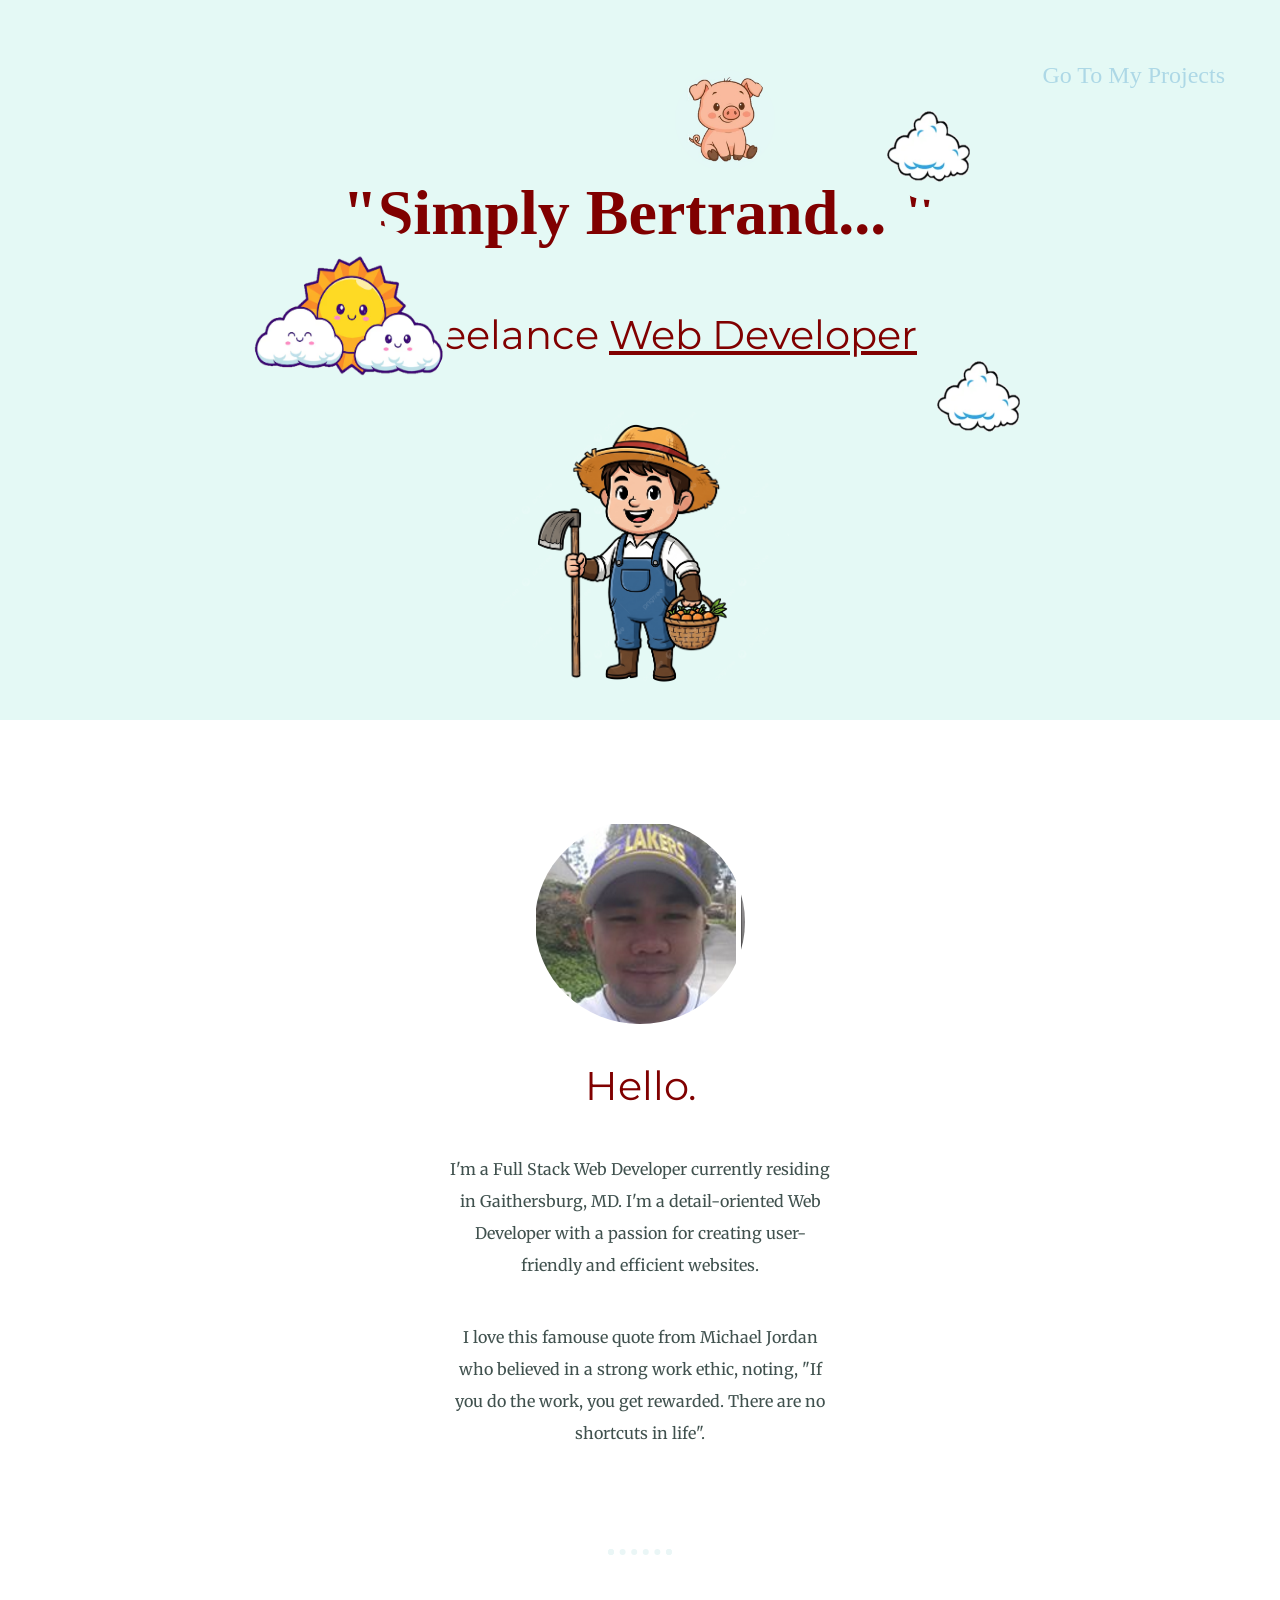
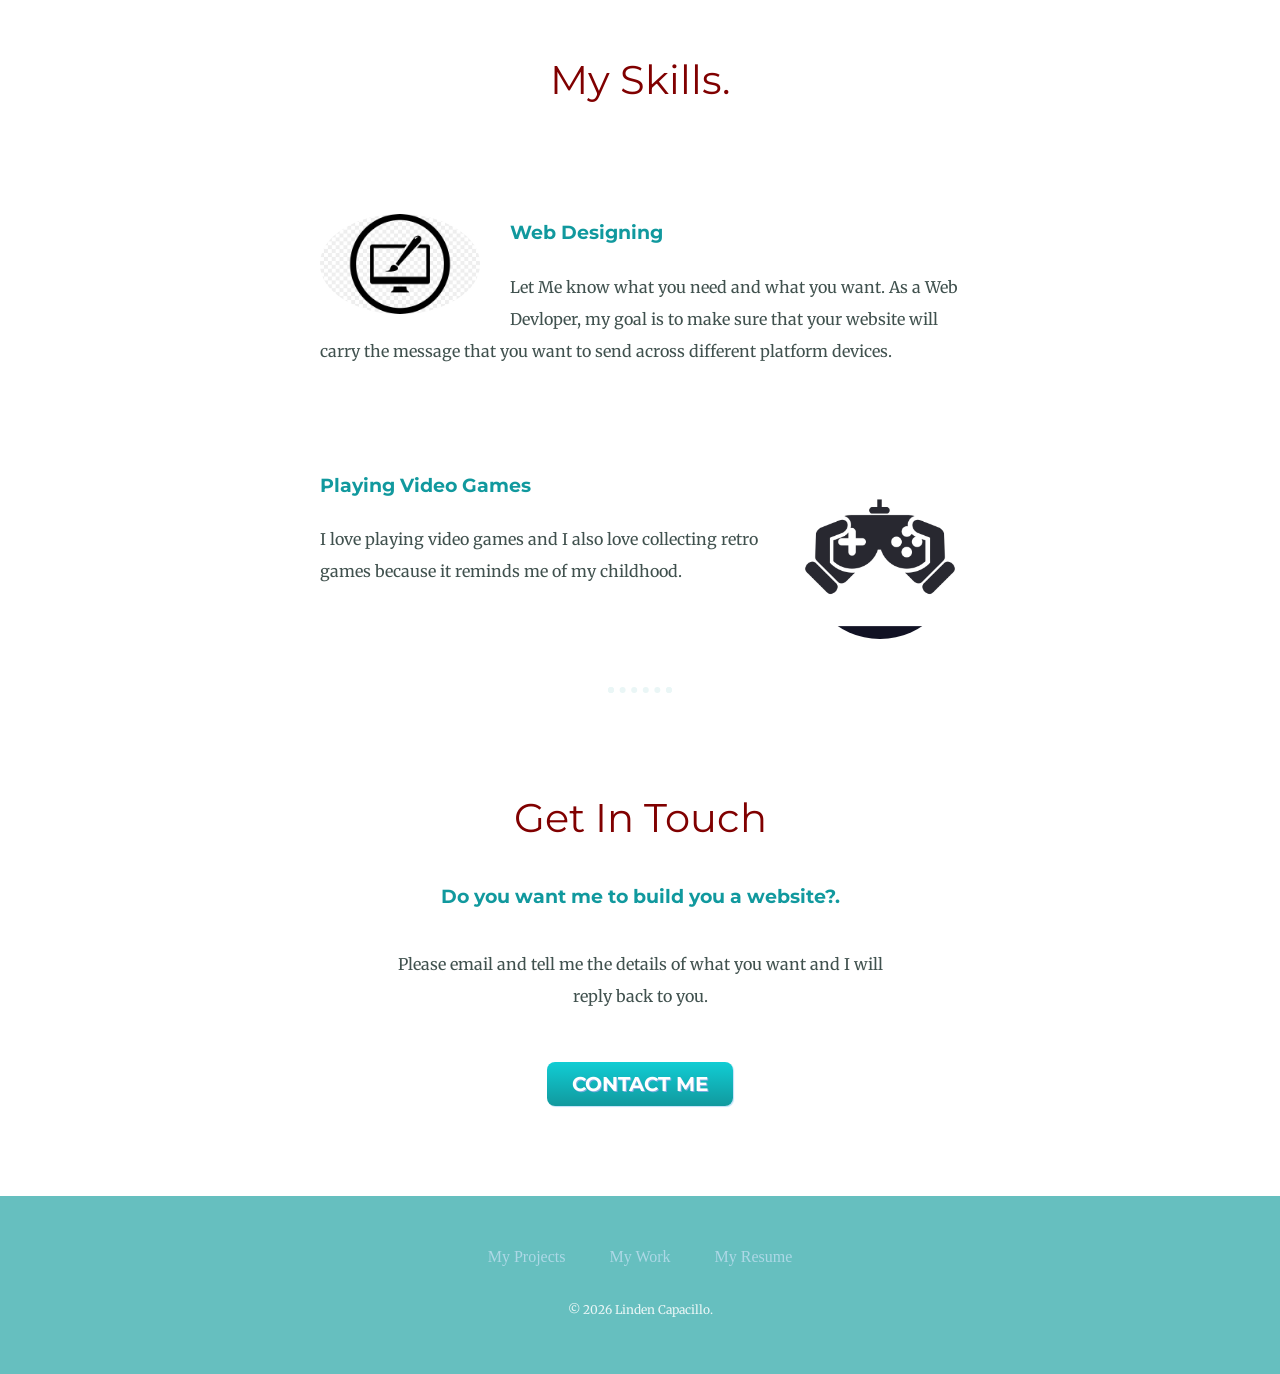
<file: my_developer_site/index.html>
<!DOCTYPE html>
<html lang="en" dir="ltr">
  <head>
    <meta charset="utf-8">
	<meta name="viewport" content="width=device-width, initial-scale=1.0">
    <title>Simply Bertrand</title>
    <link rel="stylesheet" href="css/styles.css">
    <link rel="icon" href="favicon.ico">
    <link href="https://fonts.googleapis.com/css2?family=Merriweather:wght@300&family=Montserrat:wght@100&family=Sacramento&display=swap" rel="stylesheet">
  </head>
  <body>
    <div class="top-container">
	<p align="right"><a style="font-size: 1.5rem;" href="/projects.html">Go To My Projects</a></p>
      <img class="top-cloud img4" src="images/cloud.png" alt="cloud-img">
	  <img class="top-cloud2 img4" src="images/cloud.png" alt="cloud-img">
	  <h1>"Simply Bertrand... "</h1>
      <h2>A Freelance <span class="web">Web Developer</span></h2>
	  <img class="bottom-cloud img5" src="images/sun_cloud.png" alt="cloud-img">
	  <img class="bottom-cloud2 img4" src="images/ubag.jpg" alt="cloud-img">
	  <img class="img3" src="images/farmer.png" alt="farmer-img">
	  <br />
    </div>
    <div class="middle-container">
      <div class="profile">
        <img src="images/mypix.png" alt="mypix">
        <h2>Hello.</h2>
        <p class="intro">I'm a Full Stack Web Developer currently residing in Gaithersburg, MD. I'm a detail-oriented Web Developer with a passion for creating user-friendly and efficient websites.</p>
		<br /><br />
		<p class="intro">I love this famouse quote from Michael Jordan who believed in a strong work ethic, noting, "If you do the work, you get rewarded. There are no shortcuts in life".</p>
	  </div>
      <hr>
      <div class="skills">
        <h2>My Skills.</h2>
        <div class="skill-row">
          <img class="img1" src="images/webdesign.jpg" alt="webdesign">
          <h3>Web Designing</h3>
          <p>Let Me know what you need and what you want. As a Web Devloper, my goal is to make 
		  sure that your website will carry the message that you want to send across different 
		  platform devices.</p>
        </div>
        <div class="skill-row">
          <img class="img2" src="images/videogames.jpg" alt="videogames">
          <h3>Playing Video Games</h3>
          <p>I love playing video games and I also love collecting retro games because it reminds me of my childhood.</p>
        </div>
      </div>
      <hr>
      <div class="contact-me">
        <h2>Get In Touch</h2>
        <h3>Do you want me to build you a website?.</h3>
        <p class="contact-message">Please email and tell me the details of what you want and I will reply back to you.</p>
        <a class="btn" href="mailto:sykmnl_caapcilc@yahoo.com">CONTACT ME</a>
      </div>
    </div>

    <div class="bottom-container">
        <a class="footer-link" href="/projects.html">My Projects</a>
		<a class="footer-link" href="https://www.theprojecthomegrown.com/">My Work</a>
		<a class="footer-link" href="/resume/resume.html">My Resume</a>
      <p class="copyright">© 2026 Linden Capacillo.</p>
    </div>

  </body>
</html>
</file>
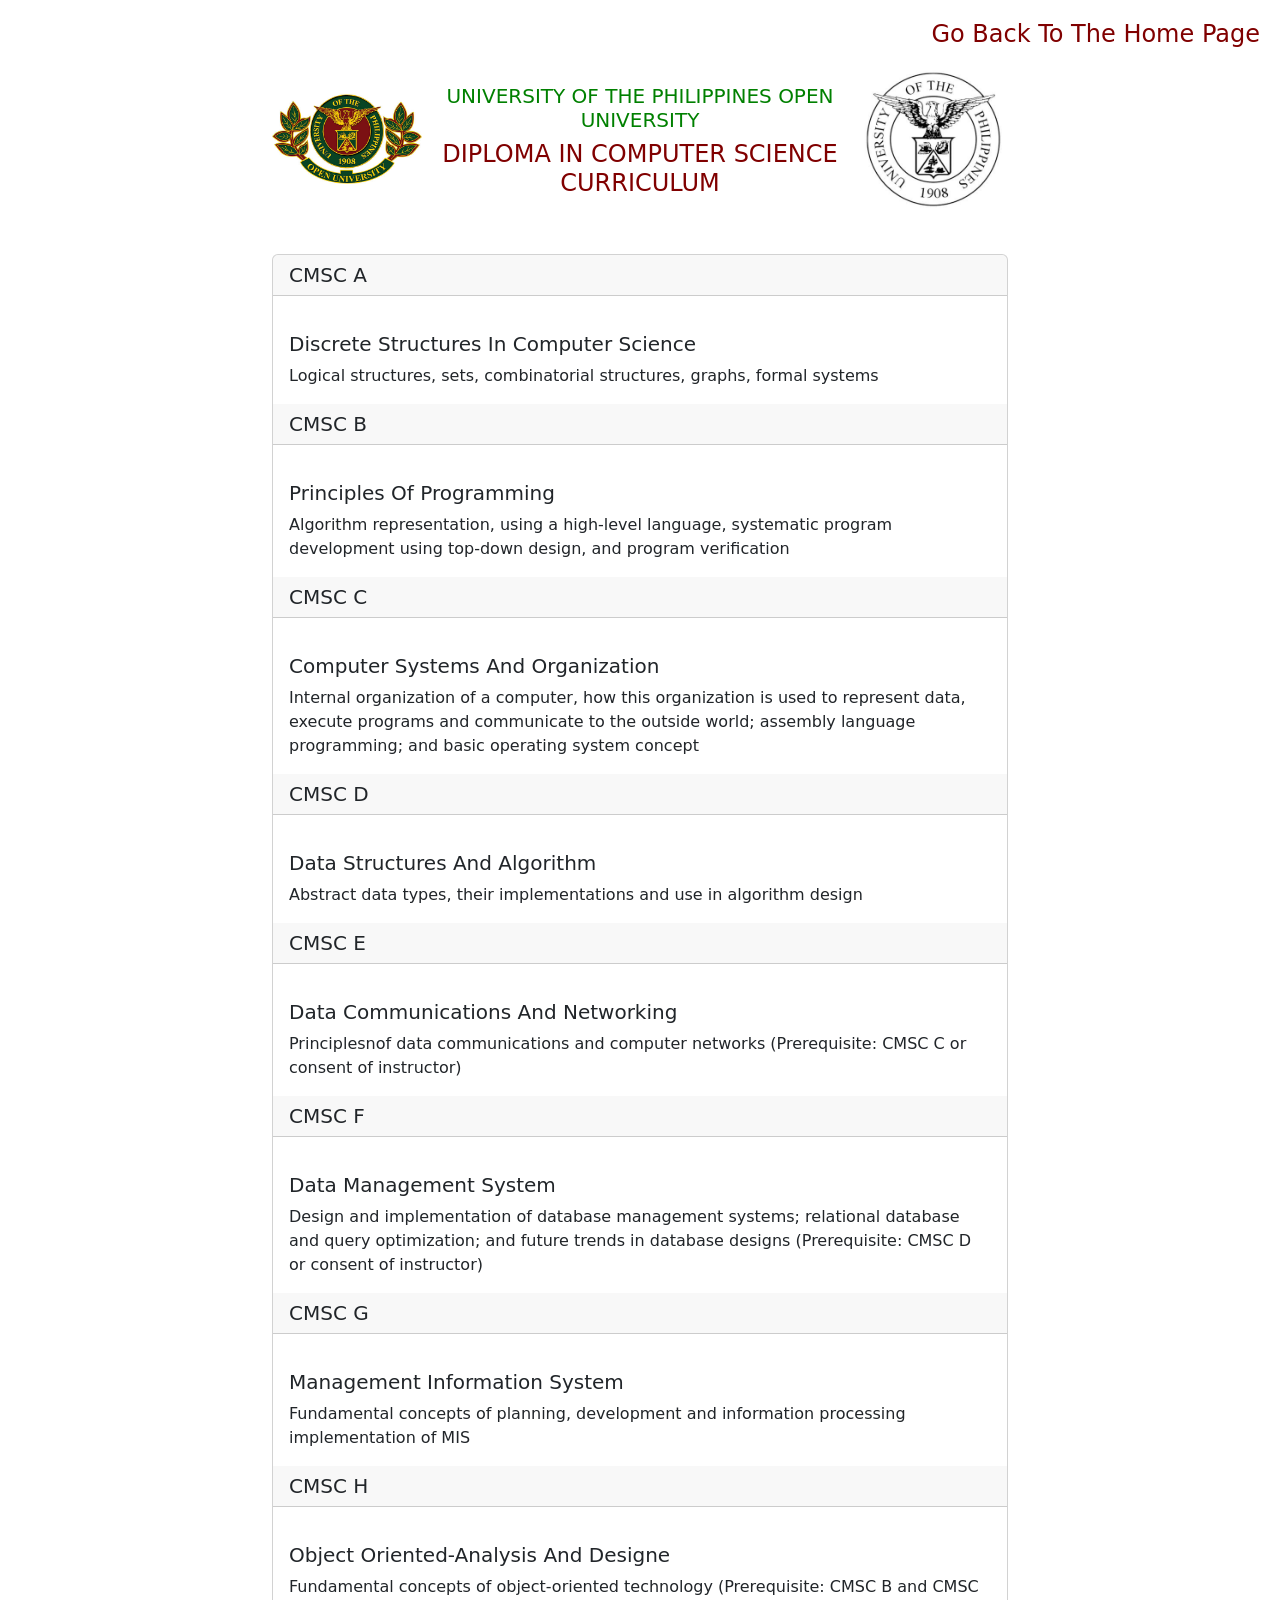
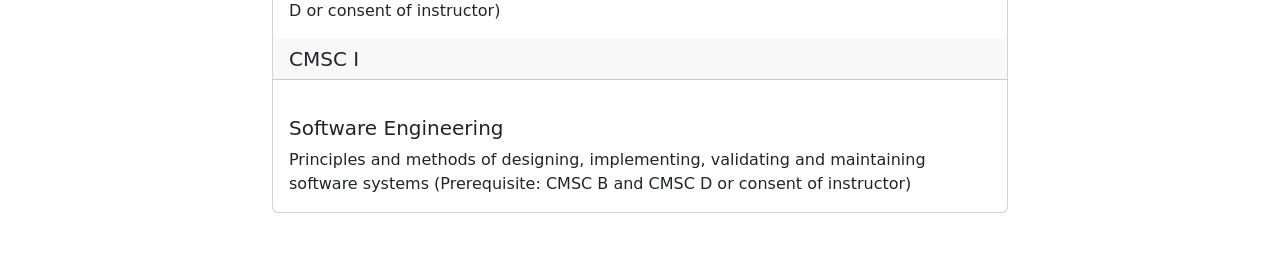
<file: course_curriculum.html>
<!DOCTYPE html>
<html lang="en">
	<head>
		<meta charset="UTF-8">
		<meta name="viewport" content="width=device-width, initial-scale=1.0">
		<title>Diploma In Computer Science</title>
		<link href="https://cdn.jsdelivr.net/npm/bootstrap@5.3.8/dist/css/bootstrap.min.css" rel="stylesheet" integrity="sha384-sRIl4kxILFvY47J16cr9ZwB07vP4J8+LH7qKQnuqkuIAvNWLzeN8tE5YBujZqJLB" crossorigin="anonymous">
		<style>
			body {
				text-align: center;
			}
			
			a {
				float:right;
				text-decoration: none;
				font-size: 1.5rem;
				color:maroon;
				padding-right: 20px;
				padding-bottom: 10px;
			}
			
			h4 {
				color: maroon;
				padding-bottom: 1em;
			}
			
			h5 {
				color: green;
				padding-top: 1em;
			}
		</style>
	</head>
	<body>
		<p><a href="#">Go Back To The Home Page</a></p>
		<br /><br />
		<div class="container">
			<div class="row">
				<div class="offset-lg-2 col-md-8">
					<img src="images1/upou_seal.jpg"  width="150px" class="float-start" />
					<img src="images1/up.jpg" width="150px" class="float-end" />
					<h5>UNIVERSITY OF THE PHILIPPINES OPEN UNIVERSITY</h5>
					<h4>DIPLOMA IN COMPUTER SCIENCE CURRICULUM</h4>
				</div>
			</div>
			<br />
			<div class="row">
			<div class="offset-lg-2 col-md-8">
			<div class="card text-start">
				<h5 class="card-header">CMSC A</h5>
				<div class="card-body">
					<h5 class="card-title">Discrete Structures In Computer Science</h5>
					<p class="card-text">Logical structures, sets, combinatorial structures, graphs, formal systems</p>
				</div>
				<h5 class="card-header">CMSC B</h5>
				<div class="card-body">
					<h5 class="card-title">Principles Of Programming</h5>
					<p class="card-text">Algorithm representation, using a high-level language, systematic 
					program development using top-down design, and program verification</p>
				</div>
				<h5 class="card-header">CMSC C</h5>
				<div class="card-body">
					<h5 class="card-title">Computer Systems And Organization</h5>
					<p class="card-text">Internal organization of a computer, how this organization is 
					used to represent data, execute programs and communicate to the outside world; 
					assembly language programming; and basic operating system concept</p>
				</div>
				<h5 class="card-header">CMSC D</h5>
				<div class="card-body">
					<h5 class="card-title">Data Structures And Algorithm</h5>
					<p class="card-text">Abstract data types, their implementations and use in 
					algorithm design</p>
				</div>
				<h5 class="card-header">CMSC E</h5>
				<div class="card-body">
					<h5 class="card-title">Data Communications And Networking</h5>
					<p class="card-text">Principlesnof data communications and computer networks 
					(Prerequisite: CMSC C or consent of instructor)</p>
				</div>
				<h5 class="card-header">CMSC F</h5>
				<div class="card-body">
					<h5 class="card-title">Data Management System</h5>
					<p class="card-text">Design and implementation of database management systems; 
					relational database and query optimization; and future trends in database 
					designs (Prerequisite: CMSC D or consent of instructor)</p>
				</div>
				<h5 class="card-header">CMSC G</h5>
				<div class="card-body">
					<h5 class="card-title">Management Information System</h5>
					<p class="card-text">Fundamental concepts of planning, development and 
					information processing implementation of MIS</p>
				</div>
				<h5 class="card-header">CMSC H</h5>
				<div class="card-body">
					<h5 class="card-title">Object Oriented-Analysis And Designe</h5>
					<p class="card-text">Fundamental concepts of object-oriented technology 
					(Prerequisite: CMSC B and CMSC D or consent of instructor)</p>
				</div>
				<h5 class="card-header">CMSC I</h5>
				<div class="card-body">
					<h5 class="card-title">Software Engineering</h5>
					<p class="card-text">Principles and methods of designing, implementing, validating 
					and maintaining software systems 
					(Prerequisite: CMSC B and CMSC D or consent of instructor)</p>
				</div>
			</div>
			</div>
			</div>
		</div>
		<br /><br />
		<script src="https://cdn.jsdelivr.net/npm/bootstrap@5.3.8/dist/js/bootstrap.bundle.min.js" integrity="sha384-FKyoEForCGlyvwx9Hj09JcYn3nv7wiPVlz7YYwJrWVcXK/BmnVDxM+D2scQbITxI" crossorigin="anonymous"></script>
	</body>
</html>
</file>
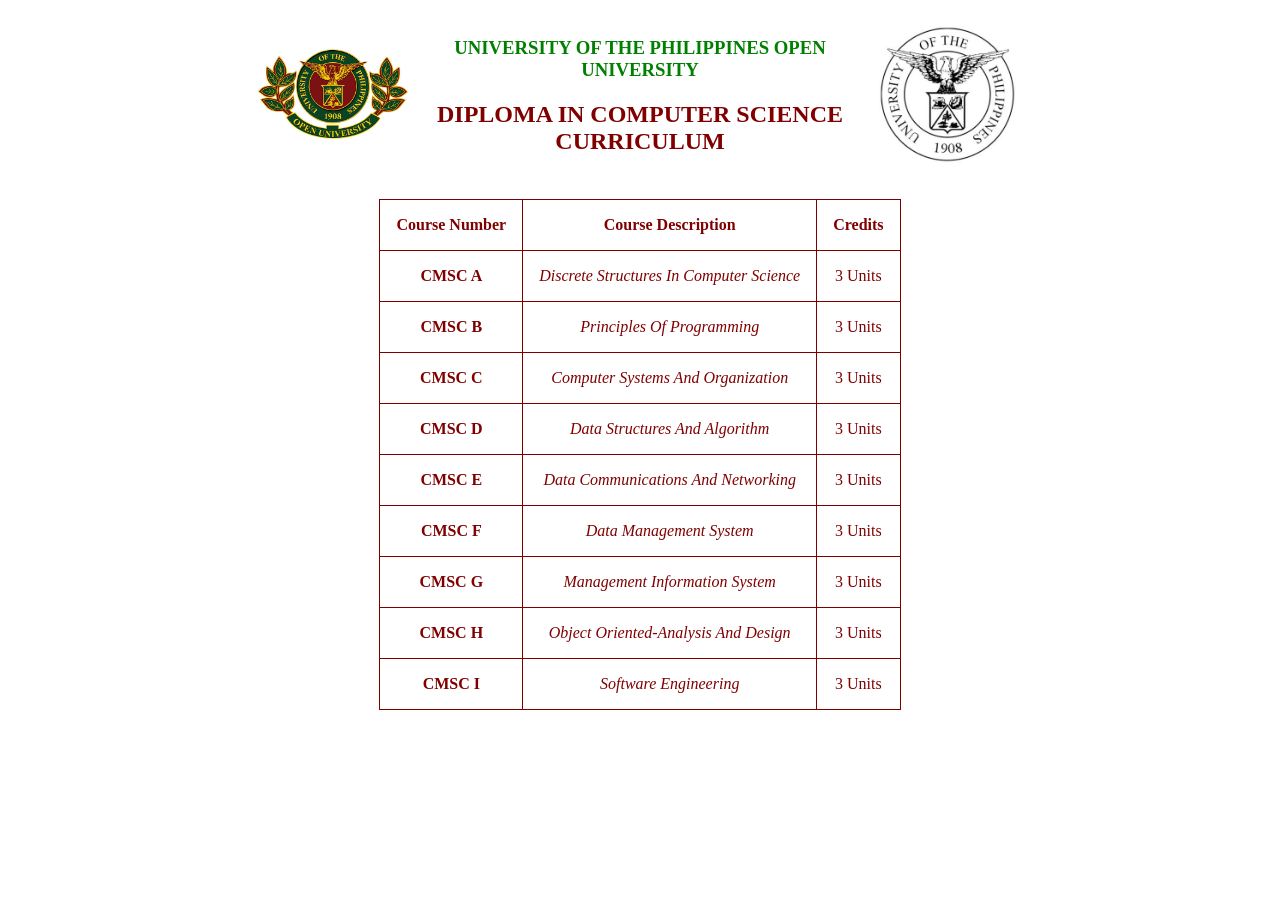
<file: course_curriculum2.html>
<!DOCTYPE html>
<html>
	<head>
		<title>Diploma in Computer Science</title>
		<style> 
			body {
				text-align: center;
			}
			
			table {
				margin-left: auto;
				margin-right: auto;
			}
			
			table, tr, th, td {
				border: 1px solid;
				border-collapse: collapse;
			}
			
			h2 {
				color: maroon;
				padding-bottom: 1em;
			}
			
			th, td {
				color: maroon;
				padding: 1em;
			}
			
			h3 {
				color: green;
				padding-top: 1em;
			}
		</style>
	</head>
	<body>
		<img src="images1/upou_seal.jpg" width="150px" height="150px" align="left" style="padding-left:250px;">
		<img src="images1/up.jpg" width="150px" height="150px" align="right" style="padding-right:250px;">
		<h3>UNIVERSITY OF THE PHILIPPINES OPEN UNIVERSITY</h3>
		<h2>DIPLOMA IN COMPUTER SCIENCE CURRICULUM</h2>
		<table>
			<tr>
				<th>Course Number</th>
				<th>Course Description</th>
				<th>Credits</th>
			</tr>
			<tr>
				<th>CMSC A</th>
				<td><i>Discrete Structures In Computer Science</i></td>
				<td>3 Units</td>
			</tr>
			<tr>
				<th>CMSC B</th>
				<td><i>Principles Of Programming</i></td>
				<td>3 Units</td>
			</tr>
			<tr>
				<th>CMSC C</th>
				<td><i>Computer Systems And Organization</i></td>
				<td>3 Units</td>
			</tr>
			<tr>
				<th>CMSC D</th>
				<td><i>Data Structures And Algorithm</i></td>
				<td>3 Units</td>
			</tr>
			<tr>
				<th>CMSC E</th>
				<td><i>Data Communications And Networking</i></td>
				<td>3 Units</td>
			</tr>
			<tr>
				<th>CMSC F</th>
				<td><i>Data Management System</i></td>
				<td>3 Units</td>
			</tr>
			<tr>
				<th>CMSC G</th>
				<td><i>Management Information System</i></td>
				<td>3 Units</td>
			</tr>
			<tr>
				<th>CMSC H</th>
				<td><i>Object Oriented-Analysis And Design</i></td>
				<td>3 Units</td>
			</tr>
			<tr>
				<th>CMSC I</th>
				<td><i>Software Engineering</i></td>
				<td>3 Units</td>
			</tr>
		</table>
	</body>
</html>
</file>
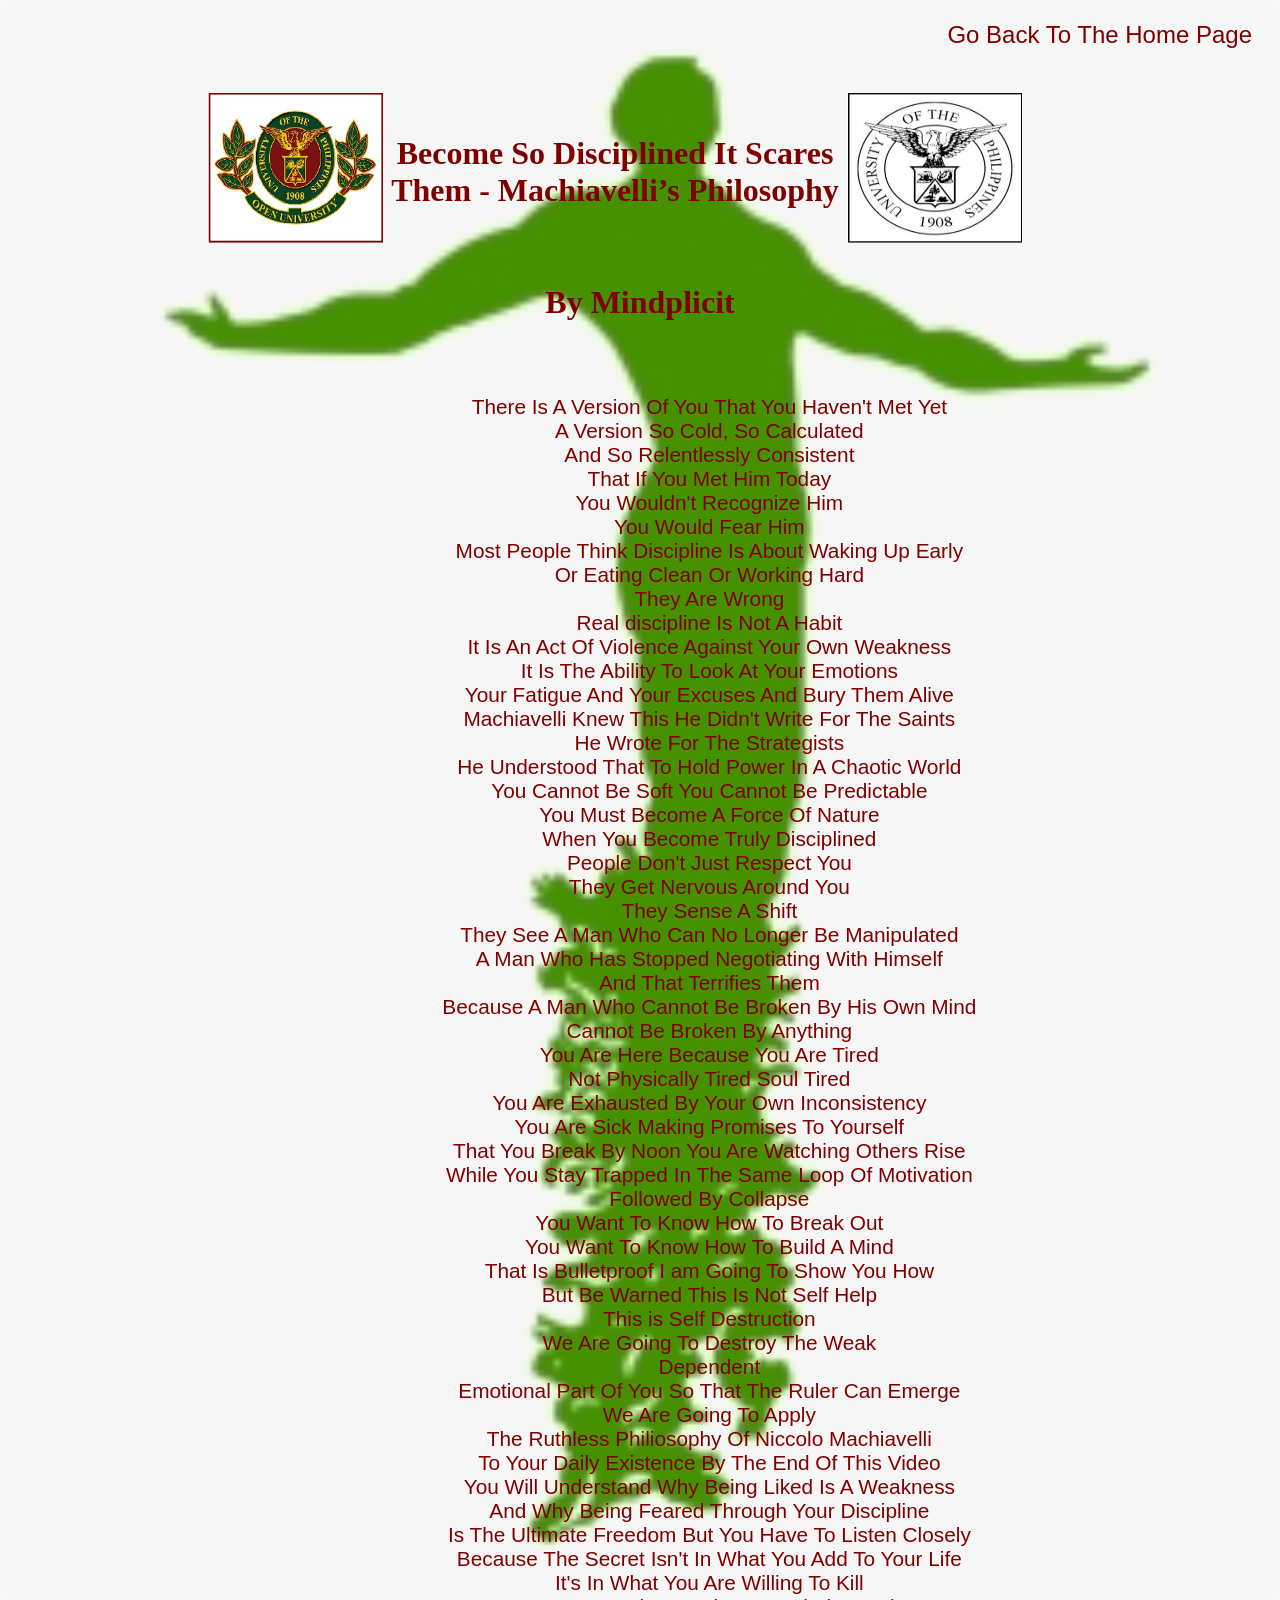
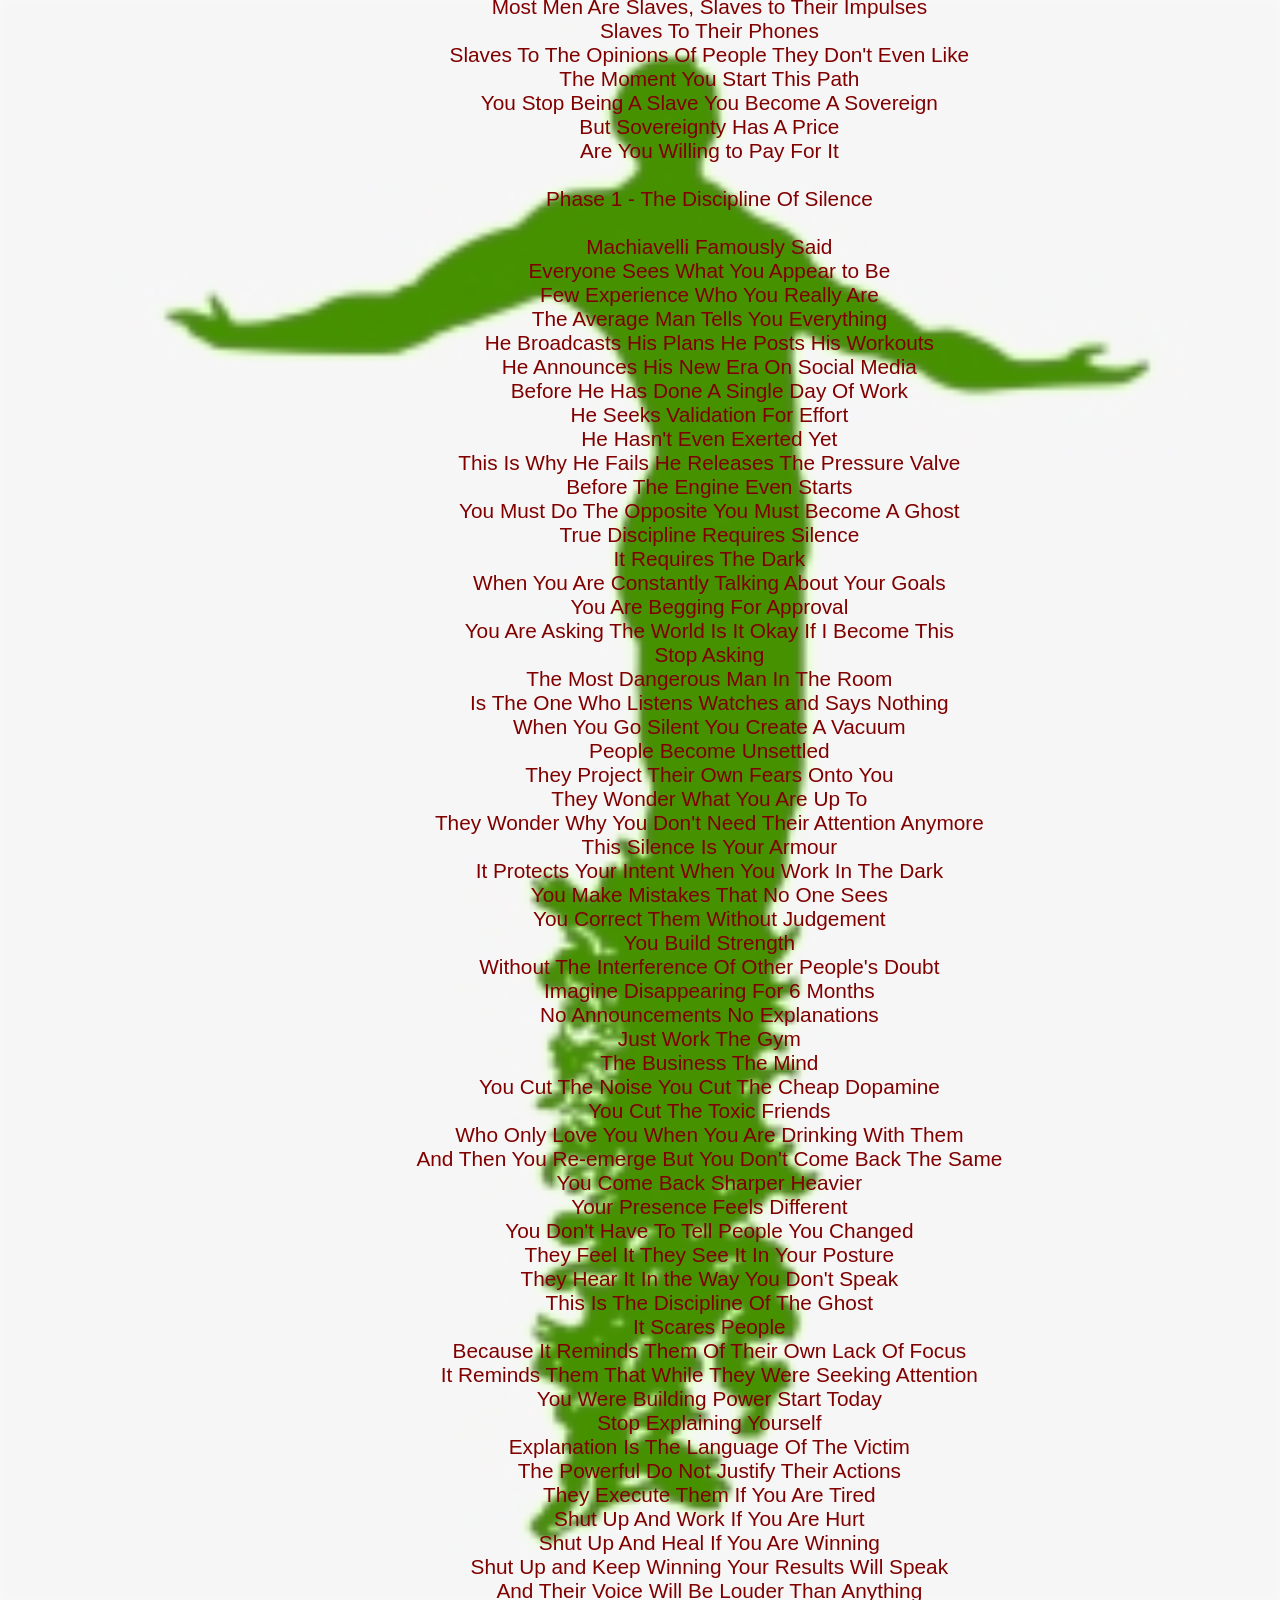
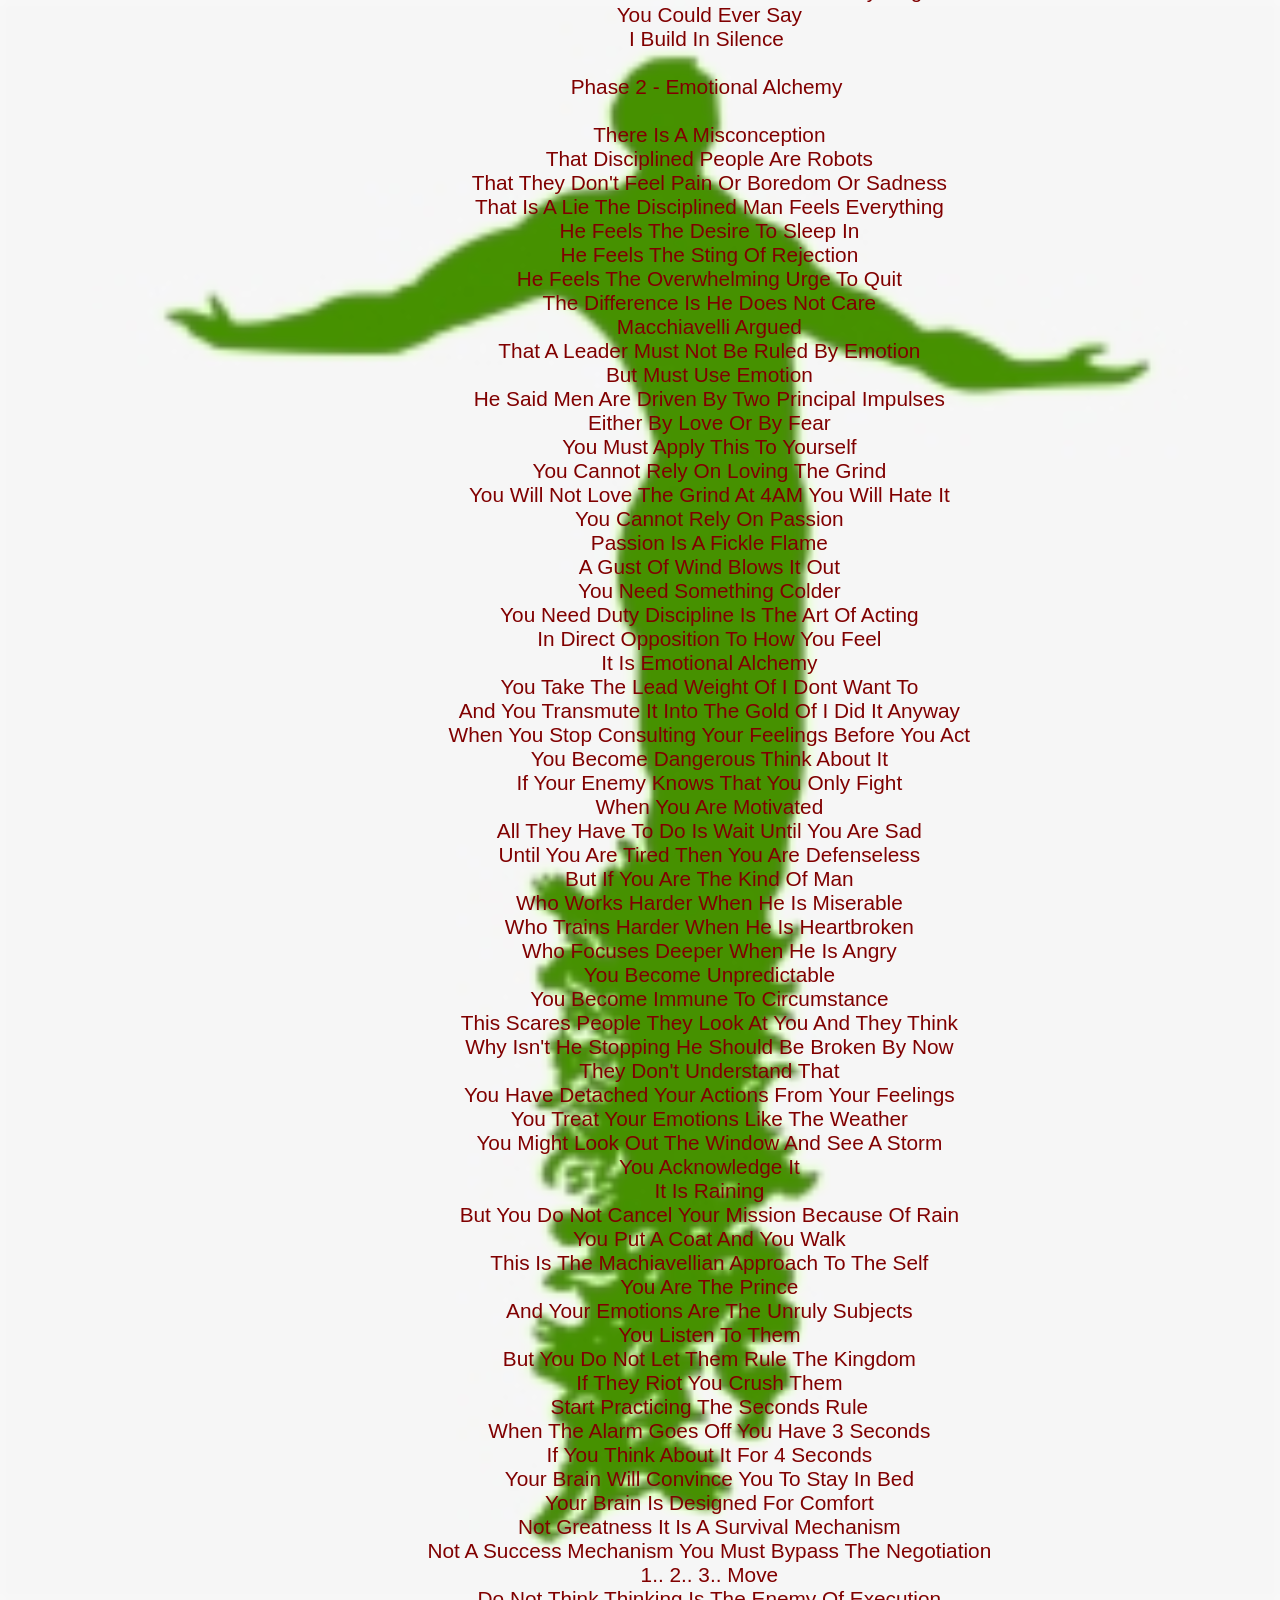
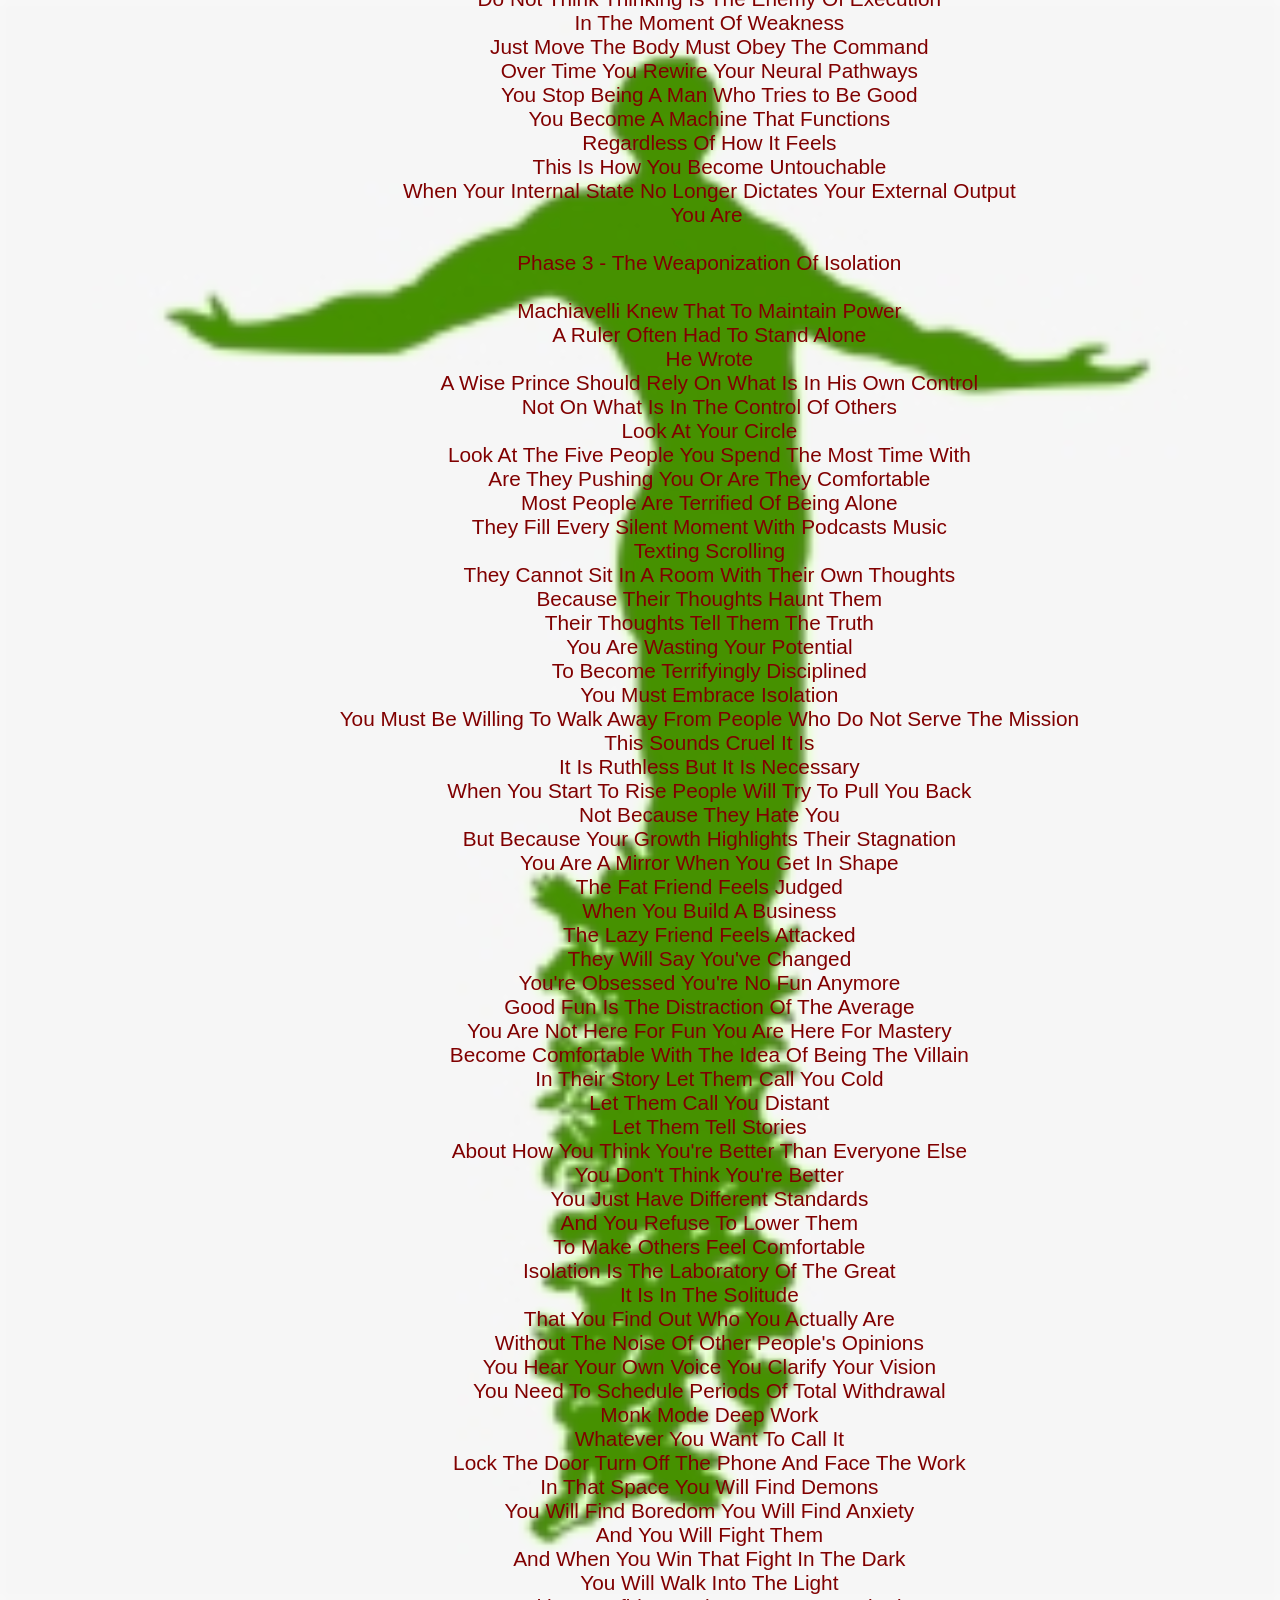
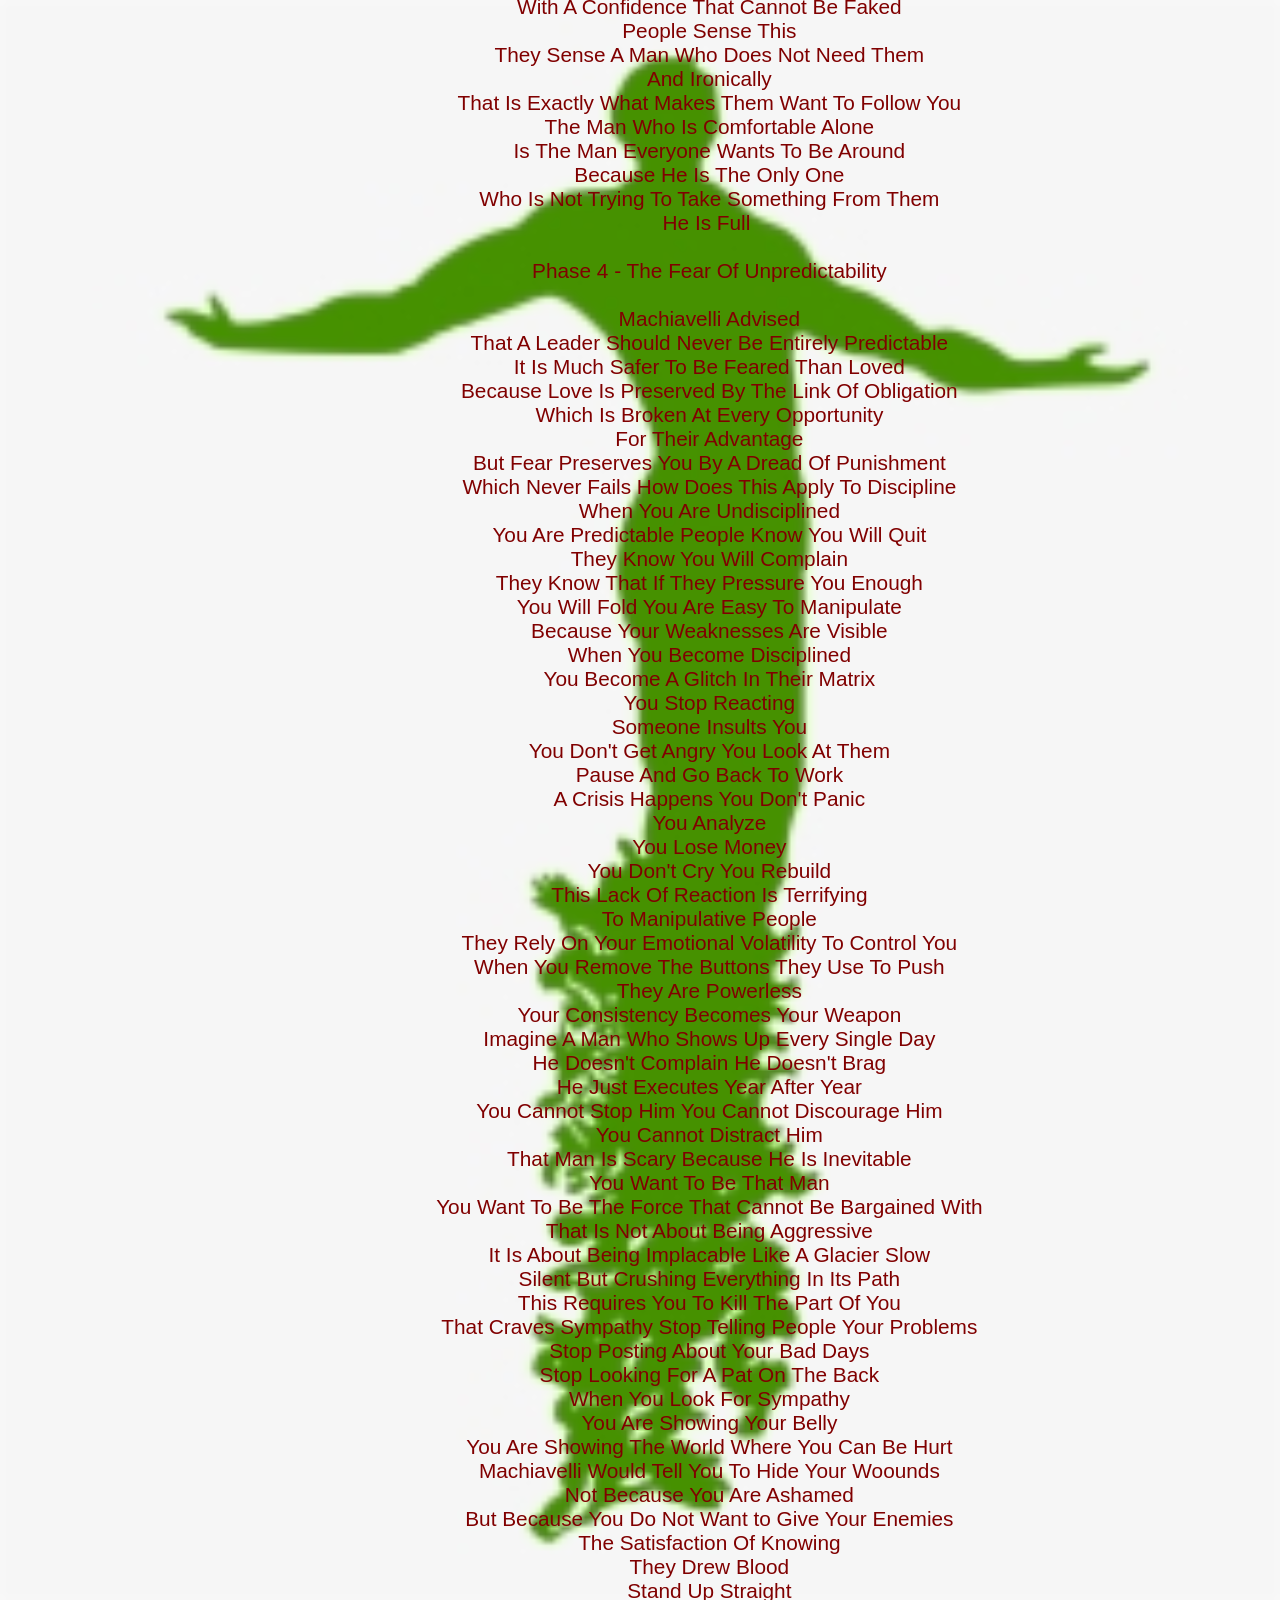
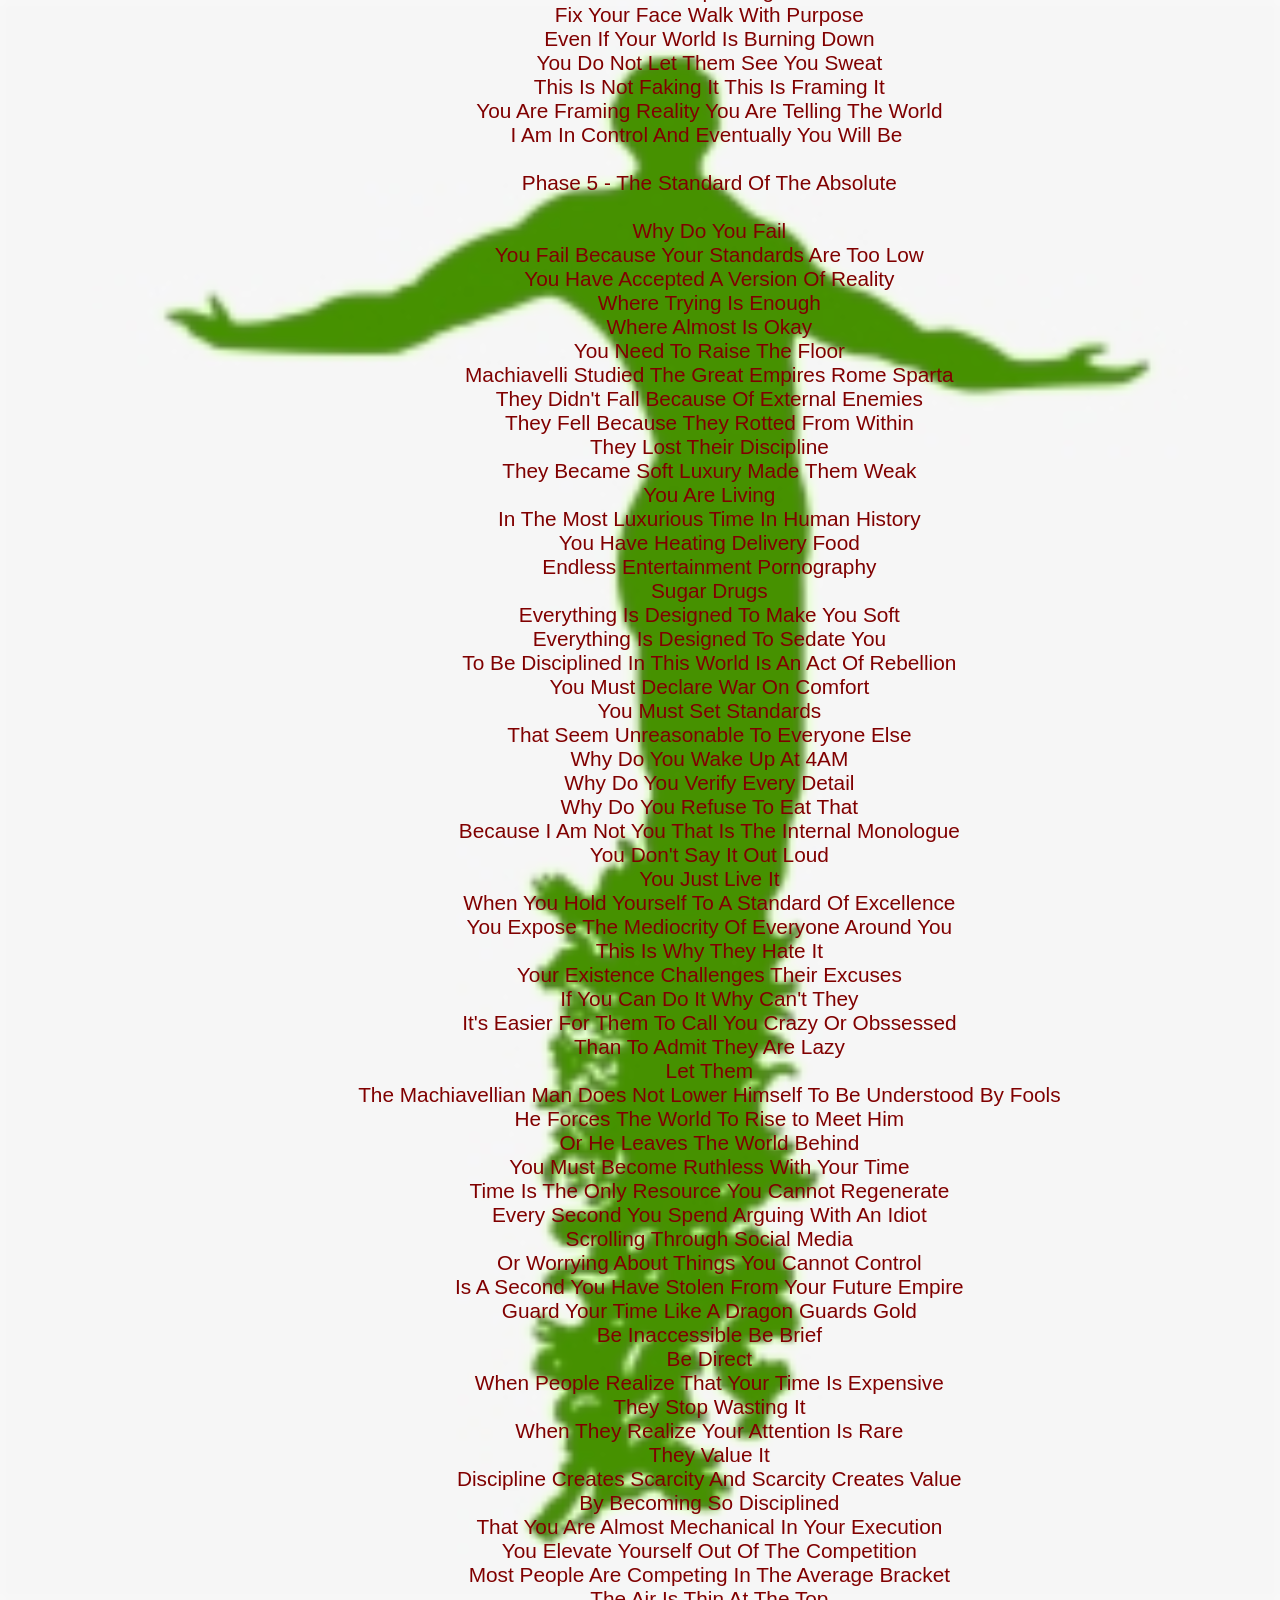
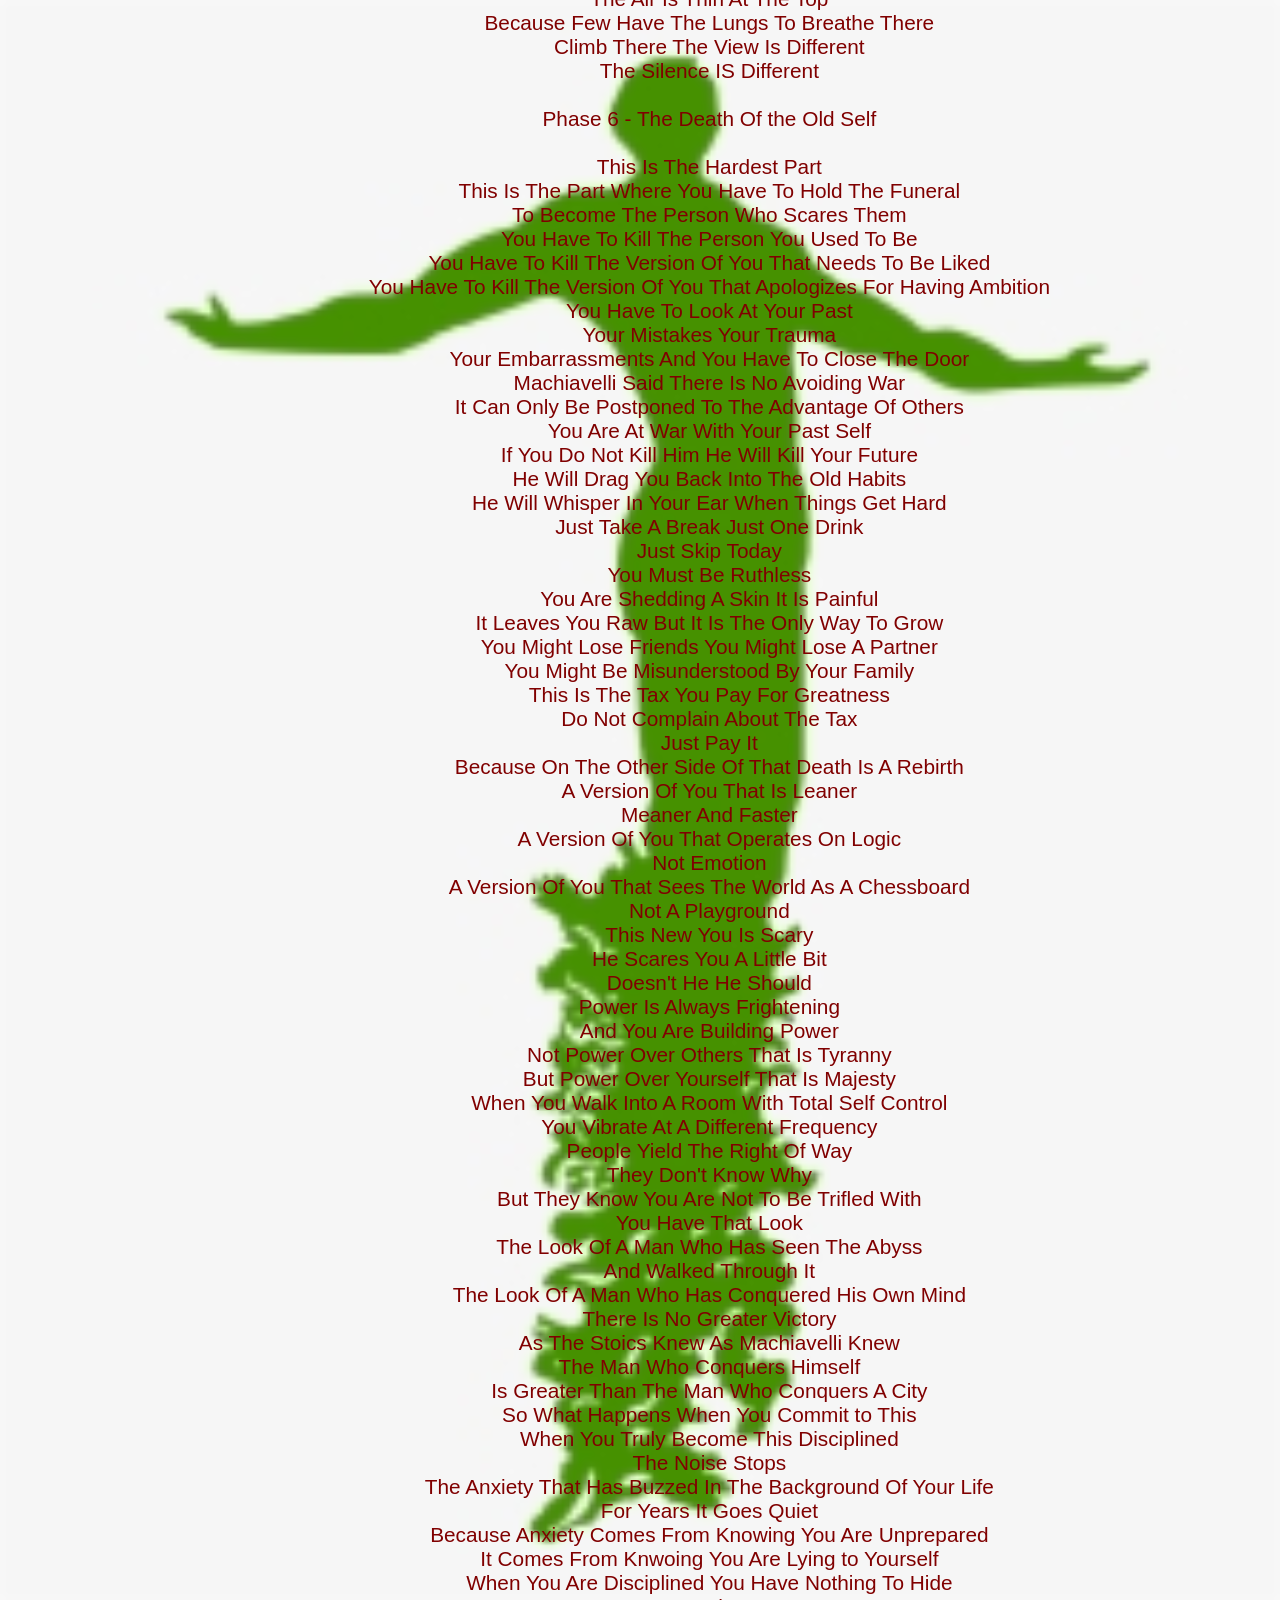
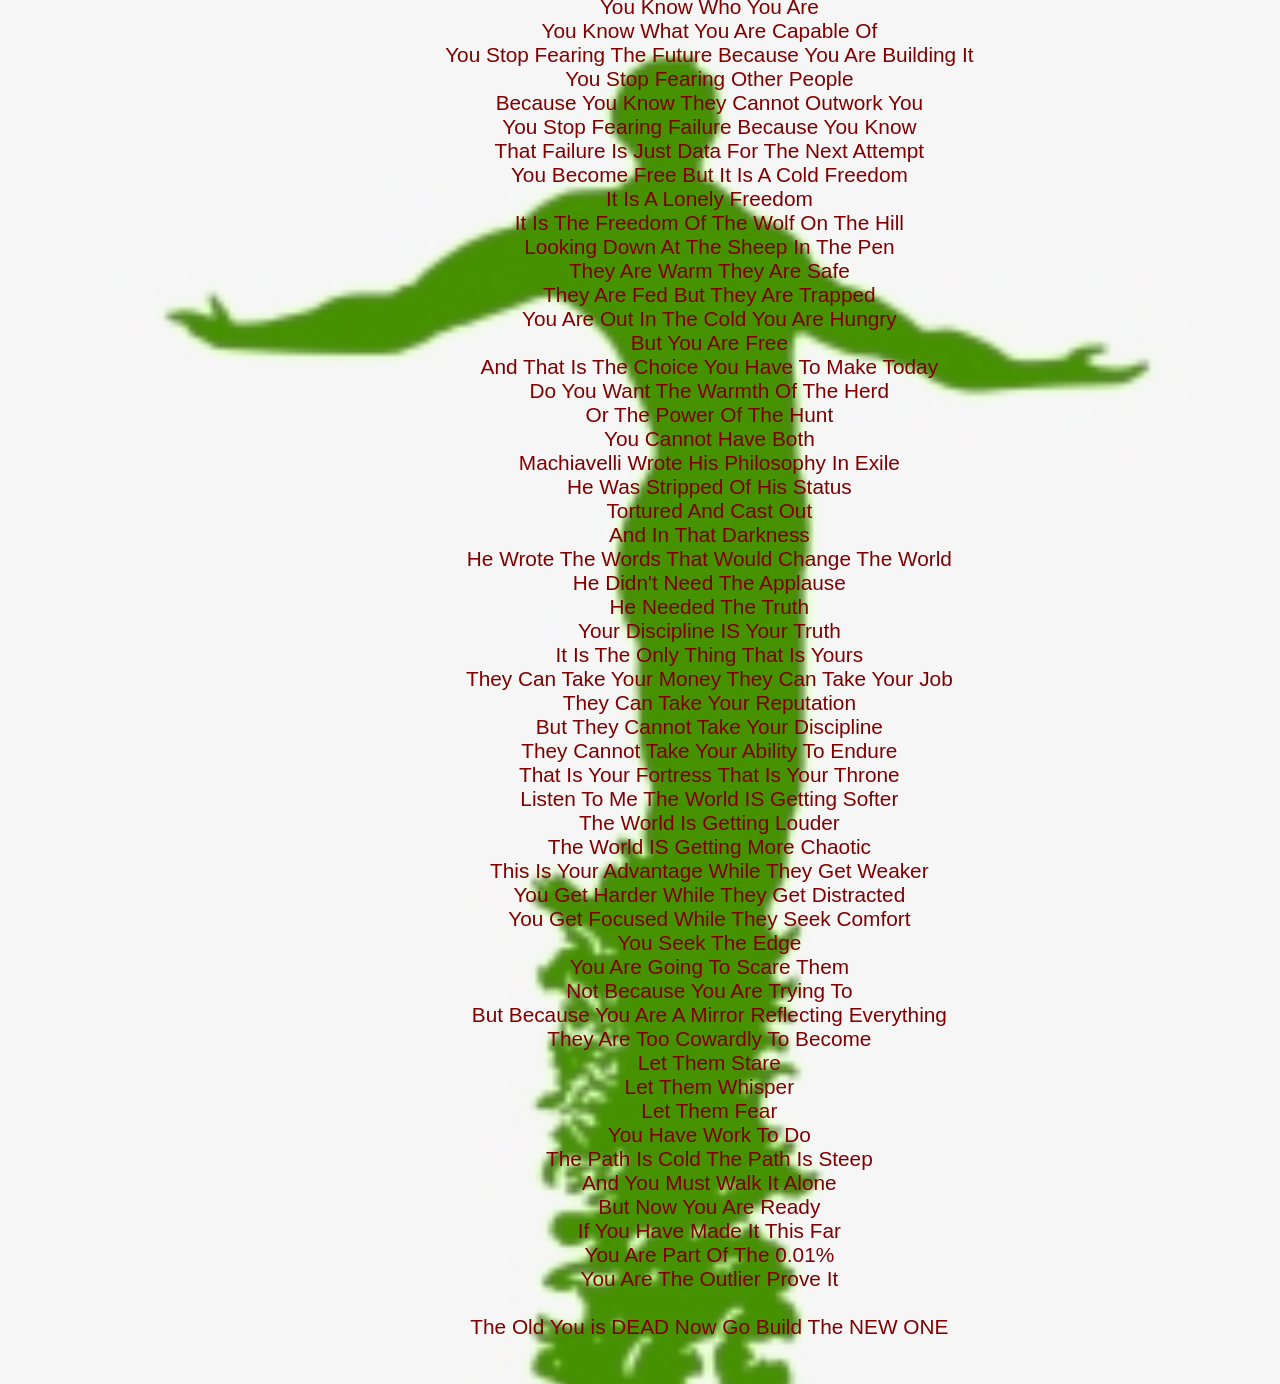
<file: discipline.html>
<!DOCTYPE html>
<html lang="en">
	<head>
		<title>Self-Discipline Quote</title>
		<meta charset="UTF-8">
		<meta name="viewport" content="width=device-width, initial-scale=1.0">
		<link rel="preconnect" href="https://fonts.googleapis.com">
		<link rel="preconnect" href="https://fonts.gstatic.com" crossorigin>
		<link href="https://fonts.googleapis.com/css2?family=Niconne&display=swap" rel="stylesheet">
		<style>
			body {
				text-align: center;
				color: maroon;
				font-size: 1.3rem;
				background-image: url("images1/oblation2.png");
				background-size: contain;
				
				
			}
			
			.niconne-regular {
			  font-family: "Gloria Hallelujah", cursive, sans-serif;
			  font-weight: 400;
			  font-style: normal;
			}
			
			a {
				float:right;
				text-decoration: none;
				font-size: 1.5rem;
				color:maroon;
				padding-right: 20px;
				padding-bottom: 10px;
				font-family: "Gloria Hallelujah", cursive, sans-serif;
			}
			
			h4, h6 {
				font-size: 2rem;
				text-align: center;
			}
		</style>
	</head>
	<body>
		<p><a href="#">Go Back To The Home Page</a></p>
		<br /><br /><br />
		<img src="images1/upou_seal1.jpg" width="175px" height="150px" align="left" style="padding-left:200px;">
		<img src="images1/up1.jpg" width="175px" height="150px" align="right" style="padding-right:250px;">
		
		<h4>Become So Disciplined It Scares Them - Machiavelli’s Philosophy</h4>
		<h6>By Mindplicit</h6>
		<pre class="niconne-regular">
			There Is A Version Of You That You Haven't Met Yet
			A Version So Cold, So Calculated
			And So Relentlessly Consistent
			That If You Met Him Today
			You Wouldn't Recognize Him
			You Would Fear Him
			Most People Think Discipline Is About Waking Up Early
			Or Eating Clean Or Working Hard
			They Are Wrong
			Real discipline Is Not A Habit
			It Is An Act Of Violence Against Your Own Weakness
			It Is The Ability To Look At Your Emotions
			Your Fatigue And Your Excuses And Bury Them Alive
			Machiavelli Knew This He Didn't Write For The Saints
			He Wrote For The Strategists
			He Understood That To Hold Power In A Chaotic World
			You Cannot Be Soft You Cannot Be Predictable
			You Must Become A Force Of Nature
			When You Become Truly Disciplined
			People Don't Just Respect You
			They Get Nervous Around You
			They Sense A Shift
			They See A Man Who Can No Longer Be Manipulated
			A Man Who Has Stopped Negotiating With Himself
			And That Terrifies Them
			Because A Man Who Cannot Be Broken By His Own Mind
			Cannot Be Broken By Anything
			You Are Here Because You Are Tired
			Not Physically Tired Soul Tired
			You Are Exhausted By Your Own Inconsistency
			You Are Sick Making Promises To Yourself
			That You Break By Noon You Are Watching Others Rise
			While You Stay Trapped In The Same Loop Of Motivation
			Followed By Collapse
			You Want To Know How To Break Out
			You Want To Know How To Build A Mind
			That Is Bulletproof I am Going To Show You How
			But Be Warned This Is Not Self Help
			This is Self Destruction
			We Are Going To Destroy The Weak
			Dependent
			Emotional Part Of You So That The Ruler Can Emerge
			We Are Going To Apply
			The Ruthless Philiosophy Of Niccolo Machiavelli
			To Your Daily Existence By The End Of This Video
			You Will Understand Why Being Liked Is A Weakness
			And Why Being Feared Through Your Discipline
			Is The Ultimate Freedom But You Have To Listen Closely
			Because The Secret Isn't In What You Add To Your Life
			It's In What You Are Willing To Kill
			Most Men Are Slaves, Slaves to Their Impulses
			Slaves To Their Phones
			Slaves To The Opinions Of People They Don't Even Like
			The Moment You Start This Path
			You Stop Being A Slave You Become A Sovereign
			But Sovereignty Has A Price
			Are You Willing to Pay For It
			
			Phase 1 - The Discipline Of Silence
			
			Machiavelli Famously Said
			Everyone Sees What You Appear to Be
			Few Experience Who You Really Are
			The Average Man Tells You Everything
			He Broadcasts His Plans He Posts His Workouts
			He Announces His New Era On Social Media
			Before He Has Done A Single Day Of Work
			He Seeks Validation For Effort
			He Hasn't Even Exerted Yet
			This Is Why He Fails He Releases The Pressure Valve
			Before The Engine Even Starts
			You Must Do The Opposite You Must Become A Ghost
			True Discipline Requires Silence
			It Requires The Dark
			When You Are Constantly Talking About Your Goals
			You Are Begging For Approval
			You Are Asking The World Is It Okay If I Become This
			Stop Asking
			The Most Dangerous Man In The Room
			Is The One Who Listens Watches and Says Nothing
			When You Go Silent You Create A Vacuum
			People Become Unsettled
			They Project Their Own Fears Onto You
			They Wonder What You Are Up To
			They Wonder Why You Don't Need Their Attention Anymore
			This Silence Is Your Armour
			It Protects Your Intent When You Work In The Dark
			You Make Mistakes That No One Sees
			You Correct Them Without Judgement
			You Build Strength
			Without The Interference Of Other People's Doubt
			Imagine Disappearing For 6 Months
			No Announcements No Explanations
			Just Work The Gym
			The Business The Mind
			You Cut The Noise You Cut The Cheap Dopamine
			You Cut The Toxic Friends
			Who Only Love You When You Are Drinking With Them
			And Then You Re-emerge But You Don't Come Back The Same
			You Come Back Sharper Heavier
			Your Presence Feels Different
			You Don't Have To Tell People You Changed
			They Feel It They See It In Your Posture
			They Hear It In the Way You Don't Speak
			This Is The Discipline Of The Ghost
			It Scares People
			Because It Reminds Them Of Their Own Lack Of Focus
			It Reminds Them That While They Were Seeking Attention
			You Were Building Power Start Today
			Stop Explaining Yourself
			Explanation Is The Language Of The Victim
			The Powerful Do Not Justify Their Actions
			They Execute Them If You Are Tired
			Shut Up And Work If You Are Hurt
			Shut Up And Heal If You Are Winning
			Shut Up and Keep Winning Your Results Will Speak
			And Their Voice Will Be Louder Than Anything
			You Could Ever Say
			I Build In Silence 
			
			Phase 2 - Emotional Alchemy 
			
			There Is A Misconception
			That Disciplined People Are Robots
			That They Don't Feel Pain Or Boredom Or Sadness
			That Is A Lie The Disciplined Man Feels Everything
			He Feels The Desire To Sleep In
			He Feels The Sting Of Rejection
			He Feels The Overwhelming Urge To Quit
			The Difference Is He Does Not Care
			Macchiavelli Argued
			That A Leader Must Not Be Ruled By Emotion
			But Must Use Emotion
			He Said Men Are Driven By Two Principal Impulses
			Either By Love Or By Fear
			You Must Apply This To Yourself
			You Cannot Rely On Loving The Grind
			You Will Not Love The Grind At 4AM You Will Hate It
			You Cannot Rely On Passion
			Passion Is A Fickle Flame
			A Gust Of Wind Blows It Out
			You Need Something Colder
			You Need Duty Discipline Is The Art Of Acting
			In Direct Opposition To How You Feel
			It Is Emotional Alchemy
			You Take The Lead Weight Of I Dont Want To
			And You Transmute It Into The Gold Of I Did It Anyway
			When You Stop Consulting Your Feelings Before You Act
			You Become Dangerous Think About It
			If Your Enemy Knows That You Only Fight
			When You Are Motivated
			All They Have To Do Is Wait Until You Are Sad
			Until You Are Tired Then You Are Defenseless
			But If You Are The Kind Of Man
			Who Works Harder When He Is Miserable
			Who Trains Harder When He Is Heartbroken
			Who Focuses Deeper When He Is Angry
			You Become Unpredictable
			You Become Immune To Circumstance
			This Scares People They Look At You And They Think
			Why Isn't He Stopping He Should Be Broken By Now
			They Don't Understand That
			You Have Detached Your Actions From Your Feelings
			You Treat Your Emotions Like The Weather
			You Might Look Out The Window And See A Storm
			You Acknowledge It
			It Is Raining
			But You Do Not Cancel Your Mission Because Of Rain
			You Put A Coat And You Walk
			This Is The Machiavellian Approach To The Self
			You Are The Prince
			And Your Emotions Are The Unruly Subjects
			You Listen To Them
			But You Do Not Let Them Rule The Kingdom
			If They Riot You Crush Them
			Start Practicing The Seconds Rule
			When The Alarm Goes Off You Have 3 Seconds
			If You Think About It For 4 Seconds
			Your Brain Will Convince You To Stay In Bed
			Your Brain Is Designed For Comfort
			Not Greatness It Is A Survival Mechanism
			Not A Success Mechanism You Must Bypass The Negotiation
			1.. 2.. 3.. Move
			Do Not Think Thinking Is The Enemy Of Execution
			In The Moment Of Weakness
			Just Move The Body Must Obey The Command
			Over Time You Rewire Your Neural Pathways
			You Stop Being A Man Who Tries to Be Good
			You Become A Machine That Functions
			Regardless Of How It Feels
			This Is How You Become Untouchable
			When Your Internal State No Longer Dictates Your External Output
			You Are 
			
			Phase 3 - The Weaponization Of Isolation
			
			Machiavelli Knew That To Maintain Power
			A Ruler Often Had To Stand Alone
			He Wrote
			A Wise Prince Should Rely On What Is In His Own Control
			Not On What Is In The Control Of Others
			Look At Your Circle
			Look At The Five People You Spend The Most Time With
			Are They Pushing You Or Are They Comfortable
			Most People Are Terrified Of Being Alone
			They Fill Every Silent Moment With Podcasts Music
			Texting Scrolling
			They Cannot Sit In A Room With Their Own Thoughts
			Because Their Thoughts Haunt Them
			Their Thoughts Tell Them The Truth
			You Are Wasting Your Potential
			To Become Terrifyingly Disciplined
			You Must Embrace Isolation
			You Must Be Willing To Walk Away From People Who Do Not Serve The Mission
			This Sounds Cruel It Is
			It Is Ruthless But It Is Necessary
			When You Start To Rise People Will Try To Pull You Back
			Not Because They Hate You
			But Because Your Growth Highlights Their Stagnation
			You Are A Mirror When You Get In Shape
			The Fat Friend Feels Judged
			When You Build A Business
			The Lazy Friend Feels Attacked
			They Will Say You've Changed
			You're Obsessed You're No Fun Anymore
			Good Fun Is The Distraction Of The Average
			You Are Not Here For Fun You Are Here For Mastery
			Become Comfortable With The Idea Of Being The Villain
			In Their Story Let Them Call You Cold
			Let Them Call You Distant
			Let Them Tell Stories
			About How You Think You're Better Than Everyone Else
			You Don't Think You're Better
			You Just Have Different Standards
			And You Refuse To Lower Them
			To Make Others Feel Comfortable
			Isolation Is The Laboratory Of The Great
			It Is In The Solitude
			That You Find Out Who You Actually Are
			Without The Noise Of Other People's Opinions
			You Hear Your Own Voice You Clarify Your Vision
			You Need To Schedule Periods Of Total Withdrawal
			Monk Mode Deep Work
			Whatever You Want To Call It
			Lock The Door Turn Off The Phone And Face The Work
			In That Space You Will Find Demons
			You Will Find Boredom You Will Find Anxiety
			And You Will Fight Them
			And When You Win That Fight In The Dark
			You Will Walk Into The Light
			With A Confidence That Cannot Be Faked
			People Sense This
			They Sense A Man Who Does Not Need Them
			And Ironically
			That Is Exactly What Makes Them Want To Follow You
			The Man Who Is Comfortable Alone
			Is The Man Everyone Wants To Be Around
			Because He Is The Only One
			Who Is Not Trying To Take Something From Them
			He Is Full 
			
			Phase 4 - The Fear Of Unpredictability
			
			Machiavelli Advised
			That A Leader Should Never Be Entirely Predictable
			It Is Much Safer To Be Feared Than Loved
			Because Love Is Preserved By The Link Of Obligation
			Which Is Broken At Every Opportunity
			For Their Advantage
			But Fear Preserves You By A Dread Of Punishment
			Which Never Fails How Does This Apply To Discipline
			When You Are Undisciplined
			You Are Predictable People Know You Will Quit
			They Know You Will Complain
			They Know That If They Pressure You Enough
			You Will Fold You Are Easy To Manipulate
			Because Your Weaknesses Are Visible
			When You Become Disciplined
			You Become A Glitch In Their Matrix
			You Stop Reacting
			Someone Insults You
			You Don't Get Angry You Look At Them
			Pause And Go Back To Work
			A Crisis Happens You Don't Panic
			You Analyze
			You Lose Money
			You Don't Cry You Rebuild
			This Lack Of Reaction Is Terrifying
			To Manipulative People
			They Rely On Your Emotional Volatility To Control You
			When You Remove The Buttons They Use To Push
			They Are Powerless
			Your Consistency Becomes Your Weapon
			Imagine A Man Who Shows Up Every Single Day
			He Doesn't Complain He Doesn't Brag
			He Just Executes Year After Year
			You Cannot Stop Him You Cannot Discourage Him
			You Cannot Distract Him
			That Man Is Scary Because He Is Inevitable
			You Want To Be That Man
			You Want To Be The Force That Cannot Be Bargained With
			That Is Not About Being Aggressive
			It Is About Being Implacable Like A Glacier Slow
			Silent But Crushing Everything In Its Path
			This Requires You To Kill The Part Of You
			That Craves Sympathy Stop Telling People Your Problems
			Stop Posting About Your Bad Days
			Stop Looking For A Pat On The Back
			When You Look For Sympathy
			You Are Showing Your Belly
			You Are Showing The World Where You Can Be Hurt
			Machiavelli Would Tell You To Hide Your Woounds
			Not Because You Are Ashamed
			But Because You Do Not Want to Give Your Enemies
			The Satisfaction Of Knowing
			They Drew Blood
			Stand Up Straight
			Fix Your Face Walk With Purpose
			Even If Your World Is Burning Down
			You Do Not Let Them See You Sweat
			This Is Not Faking It This Is Framing It
			You Are Framing Reality You Are Telling The World
			I Am In Control And Eventually You Will Be 
			
			Phase 5 - The Standard Of The Absolute
			
			Why Do You Fail
			You Fail Because Your Standards Are Too Low
			You Have Accepted A Version Of Reality
			Where Trying Is Enough
			Where Almost Is Okay
			You Need To Raise The Floor
			Machiavelli Studied The Great Empires Rome Sparta
			They Didn't Fall Because Of External Enemies
			They Fell Because They Rotted From Within
			They Lost Their Discipline
			They Became Soft Luxury Made Them Weak
			You Are Living
			In The Most Luxurious Time In Human History
			You Have Heating Delivery Food
			Endless Entertainment Pornography
			Sugar Drugs
			Everything Is Designed To Make You Soft
			Everything Is Designed To Sedate You
			To Be Disciplined In This World Is An Act Of Rebellion
			You Must Declare War On Comfort
			You Must Set Standards
			That Seem Unreasonable To Everyone Else
			Why Do You Wake Up At 4AM
			Why Do You Verify Every Detail
			Why Do You Refuse To Eat That
			Because I Am Not You That Is The Internal Monologue
			You Don't Say It Out Loud
			You Just Live It
			When You Hold Yourself To A Standard Of Excellence
			You Expose The Mediocrity Of Everyone Around You
			This Is Why They Hate It
			Your Existence Challenges Their Excuses
			If You Can Do It Why Can't They
			It's Easier For Them To Call You Crazy Or Obssessed
			Than To Admit They Are Lazy
			Let Them
			The Machiavellian Man Does Not Lower Himself To Be Understood By Fools
			He Forces The World To Rise to Meet Him
			Or He Leaves The World Behind
			You Must Become Ruthless With Your Time
			Time Is The Only Resource You Cannot Regenerate
			Every Second You Spend Arguing With An Idiot
			Scrolling Through Social Media
			Or Worrying About Things You Cannot Control
			Is A Second You Have Stolen From Your Future Empire
			Guard Your Time Like A Dragon Guards Gold
			Be Inaccessible Be Brief
			Be Direct
			When People Realize That Your Time Is Expensive
			They Stop Wasting It
			When They Realize Your Attention Is Rare
			They Value It
			Discipline Creates Scarcity And Scarcity Creates Value
			By Becoming So Disciplined
			That You Are Almost Mechanical In Your Execution
			You Elevate Yourself Out Of The Competition
			Most People Are Competing In The Average Bracket
			The Air Is Thin At The Top
			Because Few Have The Lungs To Breathe There
			Climb There The View Is Different
			The Silence IS Different
			
			Phase 6 - The Death Of the Old Self
			
			This Is The Hardest Part
			This Is The Part Where You Have To Hold The Funeral
			To Become The Person Who Scares Them
			You Have To Kill The Person You Used To Be
			You Have To Kill The Version Of You That Needs To Be Liked
			You Have To Kill The Version Of You That Apologizes For Having Ambition
			You Have To Look At Your Past
			Your Mistakes Your Trauma
			Your Embarrassments And You Have To Close The Door
			Machiavelli Said There Is No Avoiding War
			It Can Only Be Postponed To The Advantage Of Others
			You Are At War With Your Past Self
			If You Do Not Kill Him He Will Kill Your Future
			He Will Drag You Back Into The Old Habits
			He Will Whisper In Your Ear When Things Get Hard
			Just Take A Break Just One Drink
			Just Skip Today
			You Must Be Ruthless
			You Are Shedding A Skin It Is Painful
			It Leaves You Raw But It Is The Only Way To Grow
			You Might Lose Friends You Might Lose A Partner
			You Might Be Misunderstood By Your Family
			This Is The Tax You Pay For Greatness
			Do Not Complain About The Tax
			Just Pay It
			Because On The Other Side Of That Death Is A Rebirth
			A Version Of You That Is Leaner
			Meaner And Faster
			A Version Of You That Operates On Logic
			Not Emotion
			A Version Of You That Sees The World As A Chessboard
			Not A Playground
			This New You Is Scary
			He Scares You A Little Bit
			Doesn't He He Should
			Power Is Always Frightening
			And You Are Building Power
			Not Power Over Others That Is Tyranny
			But Power Over Yourself That Is Majesty
			When You Walk Into A Room With Total Self Control
			You Vibrate At A Different Frequency
			People Yield The Right Of Way
			They Don't Know Why
			But They Know You Are Not To Be Trifled With
			You Have That Look
			The Look Of A Man Who Has Seen The Abyss
			And Walked Through It
			The Look Of A Man Who Has Conquered His Own Mind
			There Is No Greater Victory
			As The Stoics Knew As Machiavelli Knew
			The Man Who Conquers Himself
			Is Greater Than The Man Who Conquers A City
			So What Happens When You Commit to This
			When You Truly Become This Disciplined
			The Noise Stops
			The Anxiety That Has Buzzed In The Background Of Your Life
			For Years It Goes Quiet
			Because Anxiety Comes From Knowing You Are Unprepared
			It Comes From Knwoing You Are Lying to Yourself
			When You Are Disciplined You Have Nothing To Hide
			You Know Who You Are
			You Know What You Are Capable Of
			You Stop Fearing The Future Because You Are Building It
			You Stop Fearing Other People
			Because You Know They Cannot Outwork You
			You Stop Fearing Failure Because You Know
			That Failure Is Just Data For The Next Attempt
			You Become Free But It Is A Cold Freedom
			It Is A Lonely Freedom
			It Is The Freedom Of The Wolf On The Hill
			Looking Down At The Sheep In The Pen
			They Are Warm They Are Safe
			They Are Fed But They Are Trapped
			You Are Out In The Cold You Are Hungry
			But You Are Free
			And That Is The Choice You Have To Make Today
			Do You Want The Warmth Of The Herd
			Or The Power Of The Hunt
			You Cannot Have Both
			Machiavelli Wrote His Philosophy In Exile
			He Was Stripped Of His Status
			Tortured And Cast Out
			And In That Darkness
			He Wrote The Words That Would Change The World
			He Didn't Need The Applause
			He Needed The Truth
			Your Discipline IS Your Truth
			It Is The Only Thing That Is Yours
			They Can Take Your Money They Can Take Your Job
			They Can Take Your Reputation
			But They Cannot Take Your Discipline
			They Cannot Take Your Ability To Endure
			That Is Your Fortress That Is Your Throne
			Listen To Me The World IS Getting Softer
			The World Is Getting Louder
			The World IS Getting More Chaotic
			This Is Your Advantage While They Get Weaker
			You Get Harder While They Get Distracted
			You Get Focused While They Seek Comfort
			You Seek The Edge
			You Are Going To Scare Them
			Not Because You Are Trying To
			But Because You Are A Mirror Reflecting Everything
			They Are Too Cowardly To Become
			Let Them Stare
			Let Them Whisper
			Let Them Fear
			You Have Work To Do
			The Path Is Cold The Path Is Steep
			And You Must Walk It Alone
			But Now You Are Ready
			If You Have Made It This Far
			You Are Part Of The 0.01%
			You Are The Outlier Prove It
			
			The Old You is DEAD Now Go Build The NEW ONE
		</pre>
	</body>
</html>
</file>
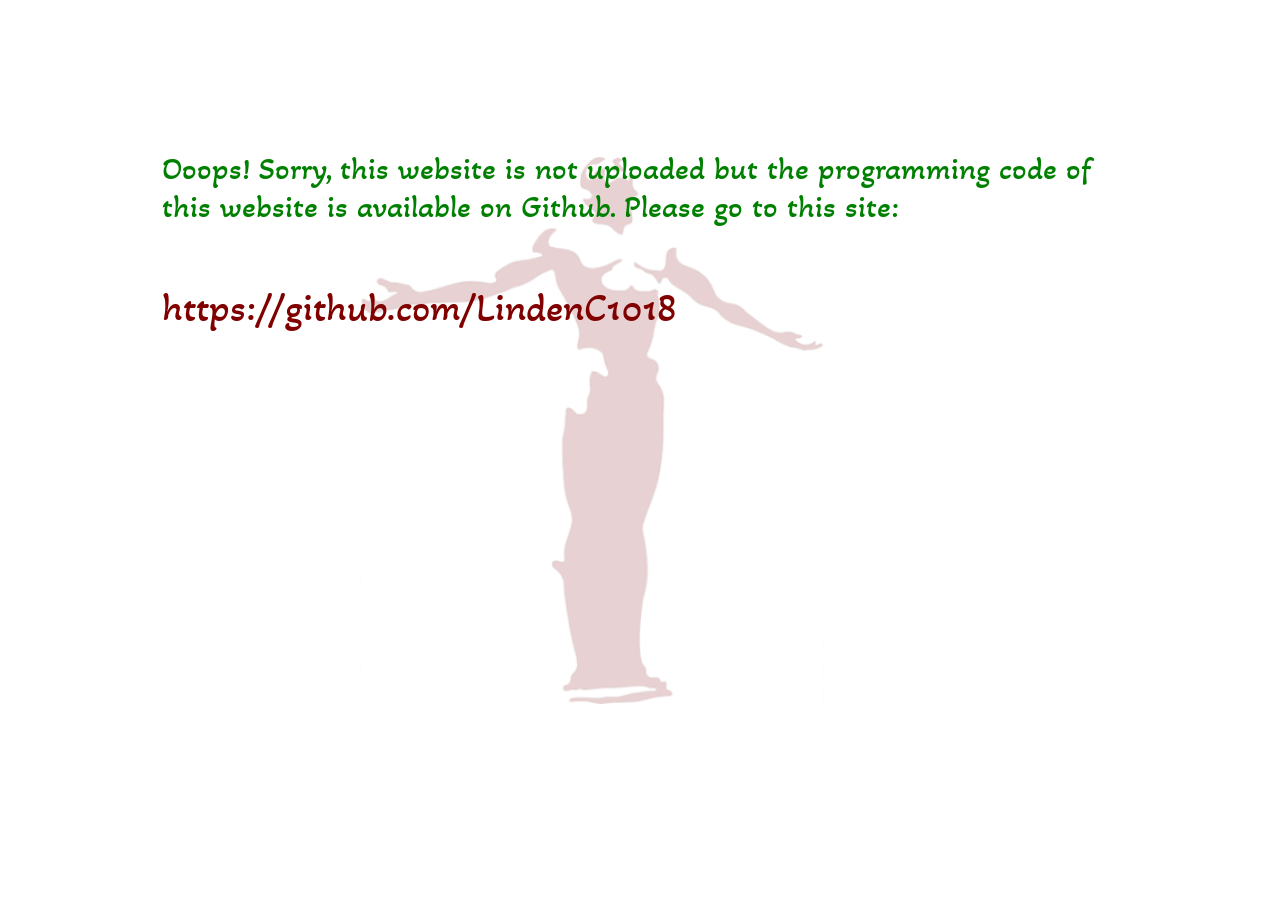
<file: get_to_github.html>
<!DOCTYPE html>
<html lang="en">
	<head>
		<meta charset="utf-8">
		<meta name="viewport" content="width=device-width, initial-scale=1.0">
		<title>Please Go To Github To See The Code</title>
		<link href="https://cdn.jsdelivr.net/npm/bootstrap@5.3.8/dist/css/bootstrap.min.css" rel="stylesheet" integrity="sha384-sRIl4kxILFvY47J16cr9ZwB07vP4J8+LH7qKQnuqkuIAvNWLzeN8tE5YBujZqJLB" crossorigin="anonymous">
		<link href='https://fonts.googleapis.com/css?family=Akaya Kanadaka' rel='stylesheet'>
		<style>
			body {
				font-family: 'Akaya Kanadaka', cursive;
				padding: 150px;
			}
			
			body::before {
				content: "";
				position: fixed;
				bottom: 20px;
				left: 20px;
				width: 100%;
				height: 100%;
				opacity: 0.2;
				z-index: -1; 
			  
				background-image: url('images1/oblation8_1_2026.png');
				background-position: center;
				background-repeat: no-repeat;
			}
			
			h1 {
				color: maroon;
				font-size: 2.5rem;
			}
			
			h2 {
				color: green;
				font-size: 2rem;
			}
		</style>
	</head>
	<body>
		<div class="container">
			<h2>Ooops! Sorry, this website is not uploaded but the programming code 
			of this website is available on Github. Please go to this site: </h2>
			<br /><br />
			<h1>https://github.com/LindenC1018</h1>
		</div>
		<script src="https://cdn.jsdelivr.net/npm/bootstrap@5.3.8/dist/js/bootstrap.bundle.min.js" integrity="sha384-FKyoEForCGlyvwx9Hj09JcYn3nv7wiPVlz7YYwJrWVcXK/BmnVDxM+D2scQbITxI" crossorigin="anonymous"></script>
	</body>
</html>
</file>
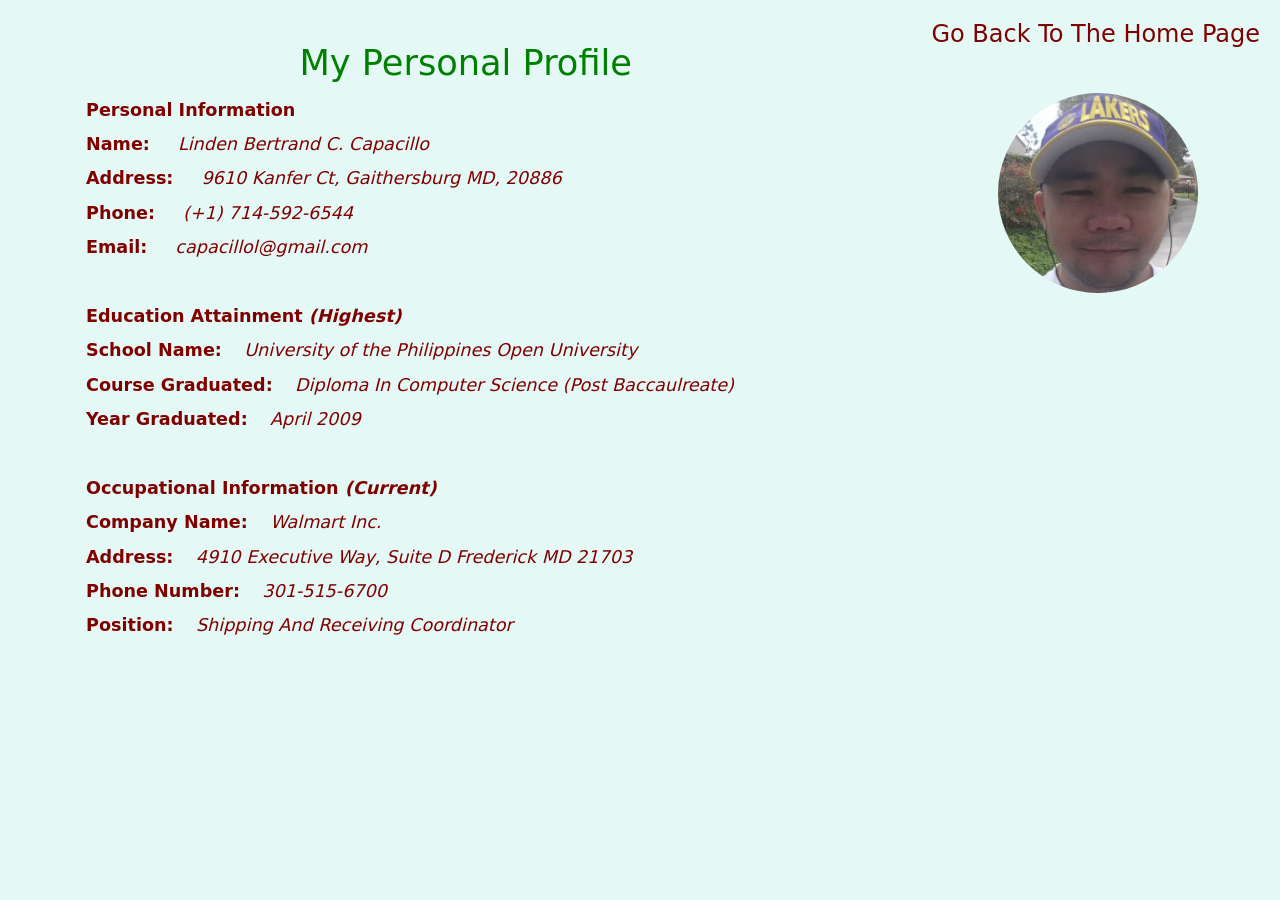
<file: personal_info.html>
<!DOCTYPE html>
<html lang="en">
	<head>
		<meta name="viewport" content="width=device-width, initial-scale=1.0">
		<meta http-equiv="X-UA-Compatible" content="ie-edge">
		<title>Personal Info</title>
		<link href="https://cdn.jsdelivr.net/npm/bootstrap@5.3.8/dist/css/bootstrap.min.css" rel="stylesheet" integrity="sha384-sRIl4kxILFvY47J16cr9ZwB07vP4J8+LH7qKQnuqkuIAvNWLzeN8tE5YBujZqJLB" crossorigin="anonymous">
		<style>
			h2 {
				text-align: center;
				color: green;
				font-size: 2.2rem;
			}
			
			a {
				float:right;
				text-decoration: none;
				font-size: 1.5rem;
				color:maroon;
				padding-right: 20px;
				padding-bottom: 10px;
			}
			
			body {
				background-color: #E4F9F5;
				font-size: 1.1rem;				
			}
			
		</style>
	</head>
	<body>
		<p><a href="#">Go Back To The Home Page</a></p>
		<br />
		<h2>My Personal Profile</h2>
		<div class="container">
		<div class="row">
			<div class="col-md-8">
			<table class="table table-borderless table-sm">
			  <thead>
				<tr>
				  <th scope="col" style="color:maroon; background-color:transparent;">Personal Information</th>
				</tr>
			  </thead>
			  <tbody>
				<tr>
					<td style="color:maroon; background-color:transparent;"><b>Name:</b>&nbsp;&nbsp;&nbsp;&nbsp;&nbsp;<i>Linden Bertrand C. Capacillo</i></td>
				</tr>
				<tr>
					<td style="color:maroon; background-color:transparent;"><b>Address:</b>&nbsp;&nbsp;&nbsp;&nbsp;&nbsp;<i>9610 Kanfer Ct, Gaithersburg MD, 20886</i></td>
				</tr>
				<tr>
					<td style="color:maroon; background-color:transparent;"><b>Phone:</b>&nbsp;&nbsp;&nbsp;&nbsp;&nbsp;<i>(+1) 714-592-6544</i></td>
				</tr>
				<tr>
					<td style="color:maroon; background-color:transparent;"><b>Email:</b>&nbsp;&nbsp;&nbsp;&nbsp;&nbsp;<i>capacillol@gmail.com</i></td>
				</tr>
				<tr>
					<td style="background-color:transparent;">&nbsp;</td>
				</tr>
				<thead>
				<tr>
				  <th scope="col" style="color:maroon; background-color:transparent;">Education Attainment <i>(Highest)</i></th>
				</tr>
				</thead>
				<tr>
					<td style="color:maroon; background-color:transparent;"><b>School Name:</b>&nbsp;&nbsp;&nbsp;&nbsp;<i>University of the Philippines Open University</i></td>
				</tr>
				<tr>
					<td style="color:maroon; background-color:transparent;"><b>Course Graduated:</b>&nbsp;&nbsp;&nbsp;&nbsp;<i>Diploma In Computer Science (Post Baccaulreate)</i></td>
				</tr>
				<tr>
					<td style="color:maroon; background-color:transparent;"><b>Year Graduated:</b>&nbsp;&nbsp;&nbsp;&nbsp;<i>April 2009</i></td>
				</tr>
				<tr>
					<td style="background-color:transparent;">&nbsp;</td>
				</tr>
				<thead>
				<tr>
				  <th scope="col" style="color:maroon; background-color:transparent;">Occupational Information&nbsp;<i>(Current)</i></th>
				</tr>
			  </thead>
				<tr>
					<td style="color:maroon; background-color:transparent;"><b>Company Name:</b>&nbsp;&nbsp;&nbsp;&nbsp;<i>Walmart Inc.</i></td>
				</tr>
				<tr>
					<td style="color:maroon; background-color:transparent;"><b>Address:</b>&nbsp;&nbsp;&nbsp;&nbsp;<i>4910 Executive Way, Suite D Frederick MD 21703</i></td>
				</tr>
				<tr>
					<td style="color:maroon; background-color:transparent;"><b>Phone Number:</b>&nbsp;&nbsp;&nbsp;&nbsp;<i>301-515-6700</i></td>
				</tr>
				<tr>
					<td style="color:maroon; background-color:transparent;"><b>Position:</b>&nbsp;&nbsp;&nbsp;&nbsp;<i>Shipping And Receiving Coordinator</i></td>
				</tr>
			  </tbody>
			</table>
			</div>
			<div class="col-md-4">
				<img src="images1/bertrand.png" width="200px" height="200px" class="rounded-circle float-end">
			</div>
		</div>
		</div>
		<script src="https://cdn.jsdelivr.net/npm/bootstrap@5.3.8/dist/js/bootstrap.bundle.min.js" integrity="sha384-FKyoEForCGlyvwx9Hj09JcYn3nv7wiPVlz7YYwJrWVcXK/BmnVDxM+D2scQbITxI" crossorigin="anonymous"></script>
	</body>
</html>
</file>
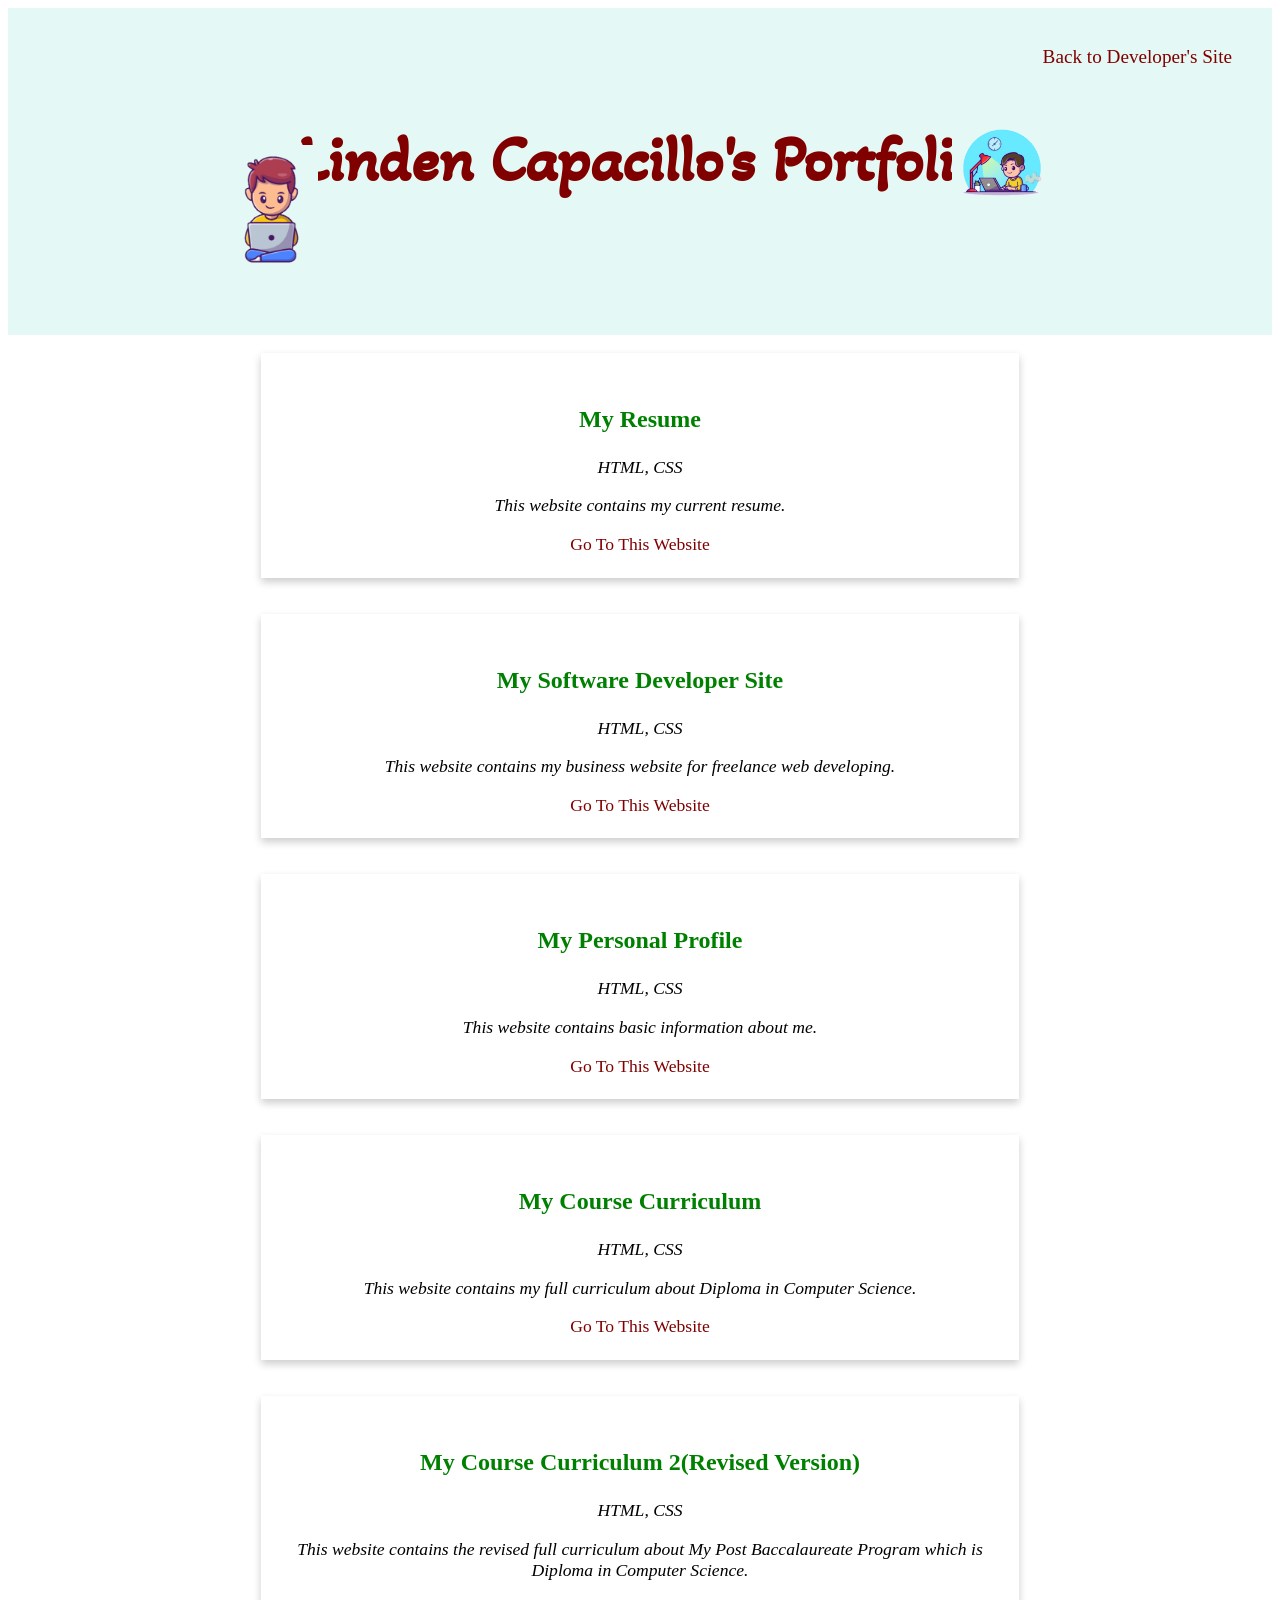
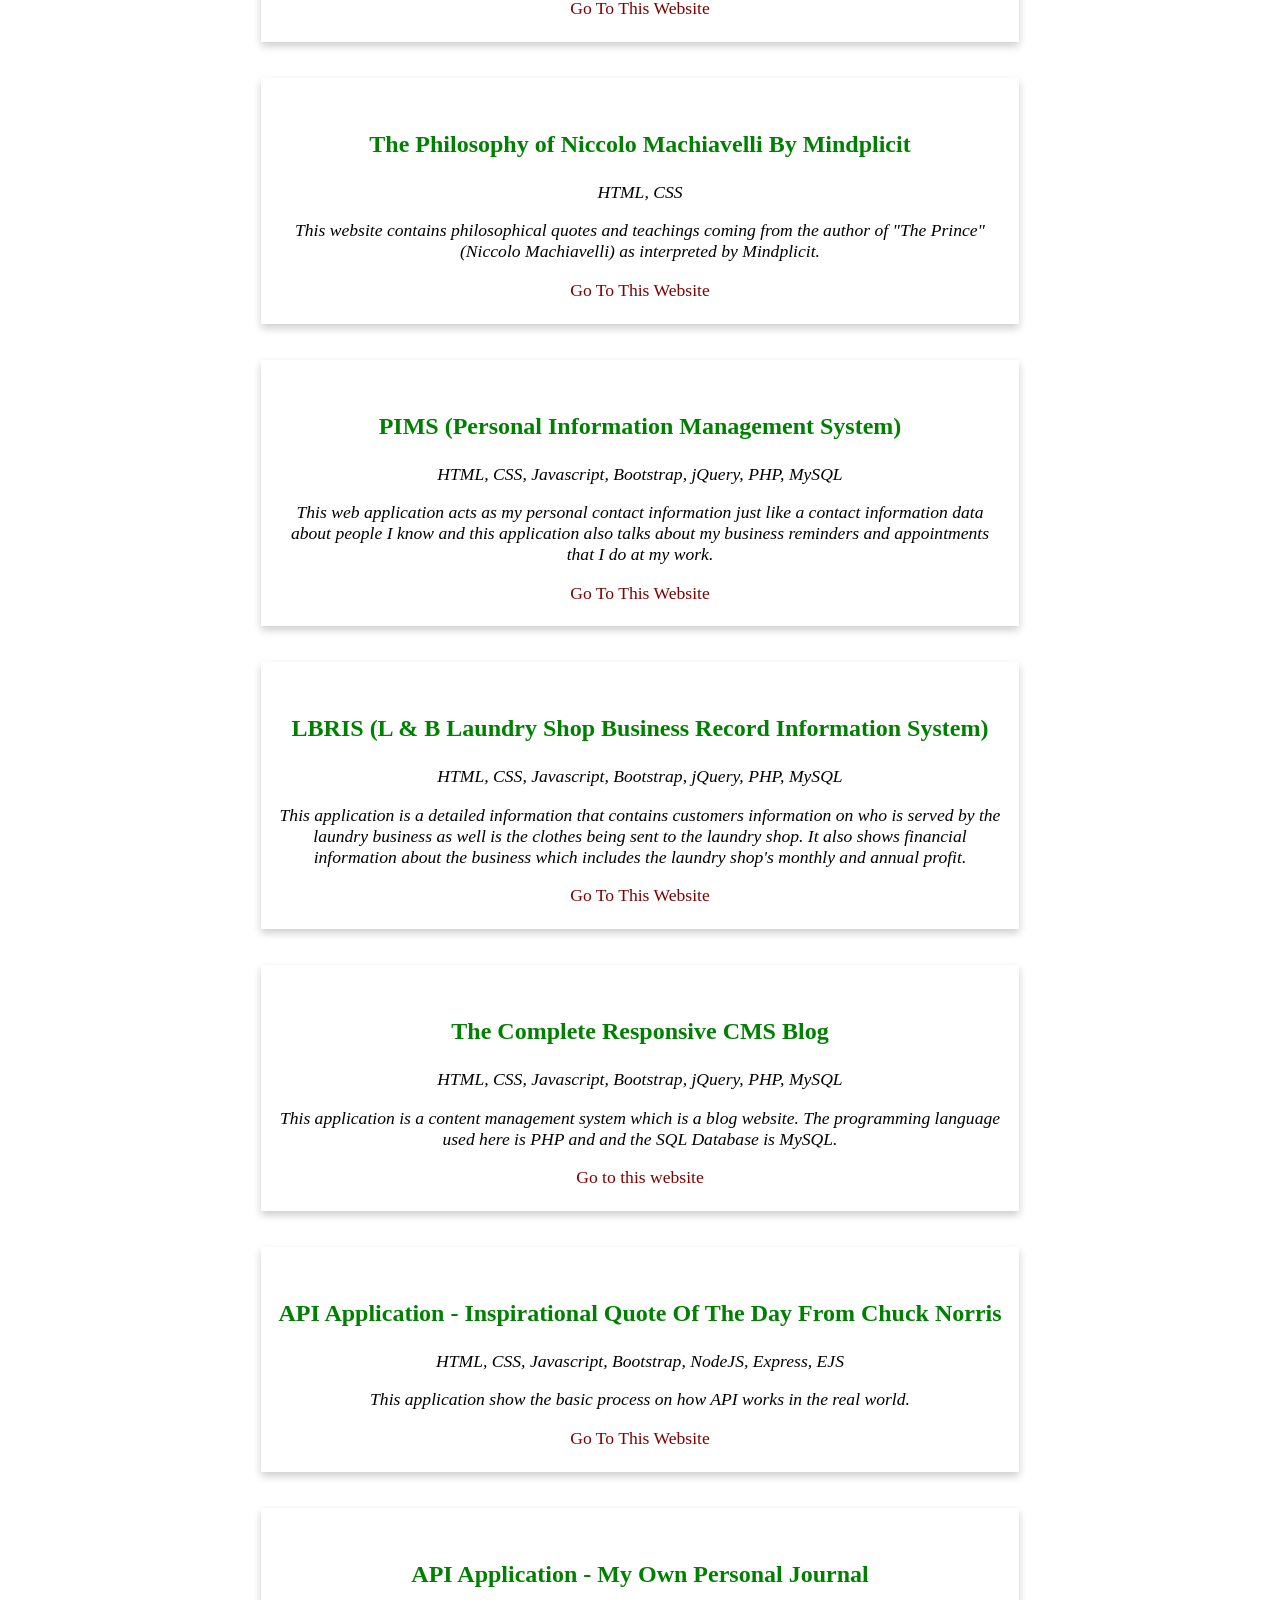
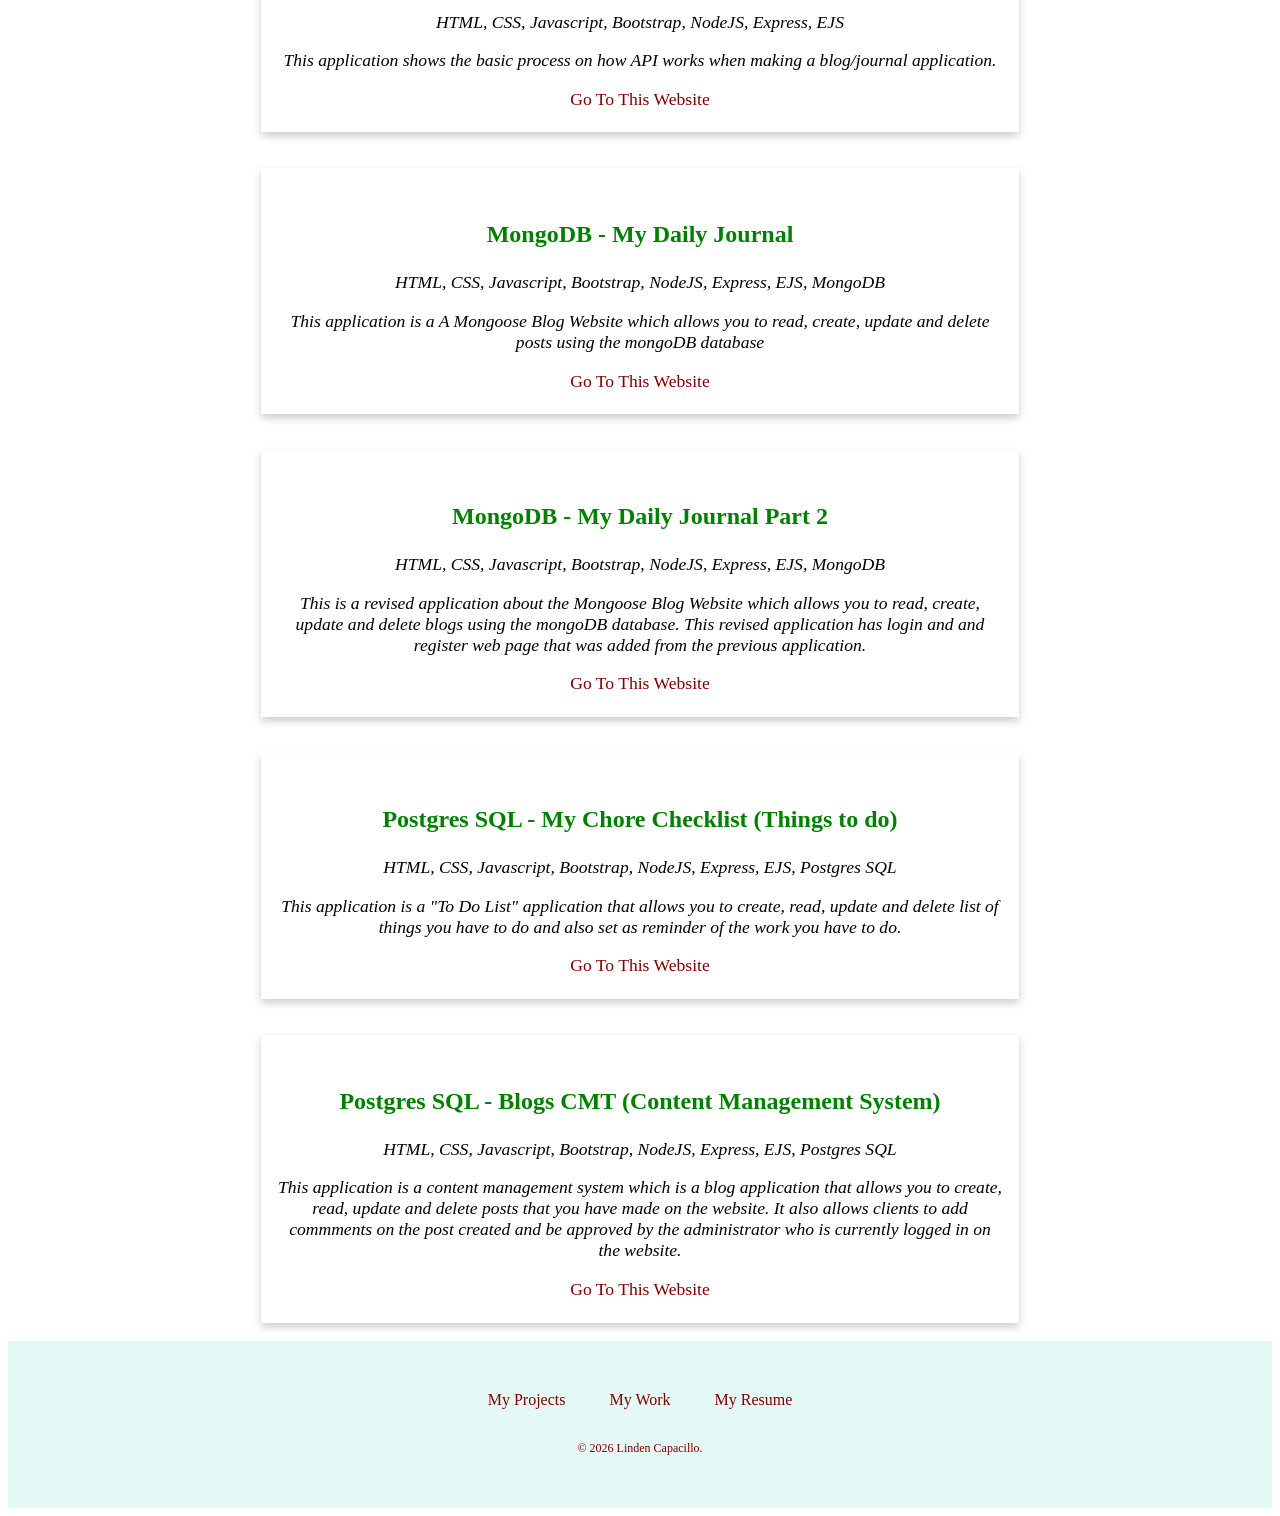
<file: projects.html>
<!DOCTYPE html>
<html>
	<head>
		<meta charset="UTF-8">
		<meta name="viewport" content="width=device-width, initial-scale=1">
		<title>My Projects</title>
		<link href='https://fonts.googleapis.com/css?family=Akaya Kanadaka' rel='stylesheet'>
		<style> 
			body {
				text-align: center;
				
			}
			
			h2 {
				color: maroon;
				padding-bottom: 1em;
				font-size: 4rem;
				font-family: 'Akaya Kanadaka';
			}
			
			
			h3 {
				font-size: 1.5rem;
				color: green;
				padding-top: 1em;
			}
			
			.card {
				box-shadow: 0 4px 8px 0 rgba(0,0,0,0.2);
				transition: 0.3s;
				width: 60%;
				text-align: center;
			}

			.card:hover {
				box-shadow: 0 8px 16px 0 rgba(0,0,0,0.2);
			}

			.container {
				padding: 5px 16px;
			}
			
			.parent-container {
				display: grid;
				place-items: center;      /* Centers the card vertically */
				min-height: 25vh;        /* Makes the container fill the full screen height */
			}
			
			a {
				color: maroon;
				margin: 10px 20px;
				text-decoration: none;
				font-family: cursive;
			}
			/*
			.top-container {
				background-color: #E4F9F5;
				position: relative;
				padding: 30px;
				height: 180px;
			}
			
			*/
			
			.top-container {
				background-color: #E4F9F5;
				position: relative;
				padding: 20px; /* Reduced padding slightly for smaller screens */
				min-height: 180px; /* Changed from 'height' to 'min-height' */
				box-sizing: border-box; /* Ensures padding doesn't push width past 100% */
			}
			
			.bottom-container {
				background-color: #E4F9F5;
				padding: 50px 0 20px;
			}
			
			.copyright {
				color: maroon;
				font-size: 0.75rem;
				padding: 20px 0;
			}
			
			p {
				font-size:1.1rem;
			}
			
			/* Base mobile-first styles */
			/* --- Mobile Default (Screens smaller than 768px) --- */

			.img4 { 
			  width: 25%; 
			  height: auto; 
			  max-width: 100px; 
			}

			.img5 { 
			  width: 22.5%; 
			  height: auto; 
			  max-width: 90px; 
			}

			/* Moves the images into the normal document flow so they slide under the <h2> */
			.top-cloud, 
			.bottom-cloud { 
			  position: static; 
			  display: block; 
			  margin: 15px auto; /* Centers the images and adds spacing */
			  text-align: center;
			}


			/* --- Desktop Optimization (Screens 768px and wider) --- */

			@media (min-width: 768px) { 
			  .img4 { 
				width: 100px; 
			  } 
			  
			  .img5 { 
				width: 90px; 
			  } 
			  
			  /* Restores the absolute positioning for desktop layout */
			  .top-cloud { 
				position: absolute;
				right: 220px; 
				top: 100px; 
			  } 
			  
			  .bottom-cloud { 
				position: absolute;
				left: 220px; 
				bottom: 40px; 
			  } 
			}
		</style>
	</head>
	<body>
		<div class="top-container">
		<p align="right"><a style="font-size: 1.2rem;" href="/">Back to Developer's Site</a></p>
		<img class="top-cloud img4" src="images1/programmer1.png" alt="programmer1-img">
		<img class="bottom-cloud img5" src="images1/programmer2.png" alt="programmer2-img">
		<h2>Linden Capacillo's Portfolio</h2>
		
		</div>
		<br />
		<div class="parent-container">
		<div class="card">
			<div class="container">
				<h3><b>My Resume</b></h3>
				<p><i>HTML, CSS</i></p>
				<p><i>This website contains my current resume.</i></p>
				<p><a href="resume/resume.html" target="_blank">Go To This Website</a></p>
			</div>
		</div>
		<br /><br />
		<div class="card">
			<div class="container">
				<h3><b>My Software Developer Site</b></h3>
				<p><i>HTML, CSS</i></p>
				<p><i>This website contains my business website for freelance web developing.</i></p>
				<p><a href="/" target="_blank">Go To This Website</a></p>
			</div>
		</div>
		<br /><br />
		<div class="card">
			<div class="container">
				<h3><b>My Personal Profile</b></h3>
				<p><i>HTML, CSS</i></p>
				<p><i>This website contains basic information about me.</i></p>
				<p><a href="personal_info.html" target="_blank">Go To This Website</a></p>
			</div>
		</div>
		<br /><br />
		<div class="card">
			<div class="container">
				<h3><b>My Course Curriculum</b></h3>
				<p><i>HTML, CSS</i></p>
				<p><i>This website contains my full curriculum about Diploma in Computer Science.</i></p>
				<p><a href="course_curriculum.html" target="_blank">Go To This Website</a></p>
			</div>
		</div>
		<br /><br />
		<div class="card">
			<div class="container">
				<h3><b>My Course Curriculum 2(Revised Version)</b></h3>
				<p><i>HTML, CSS</i></p>
				<p><i>This website contains the revised full curriculum about My 
				Post Baccalaureate Program which is Diploma in Computer Science.</i></p>
				<p><a href="course_curriculum2.html" target="_blank">Go To This Website</a></p>
			</div>
		</div>
		<br /><br />
		<div class="card">		
			<div class="container">
		    	<h3><b>The Philosophy of Niccolo Machiavelli By Mindplicit</b></h3>
		    	<p><i>HTML, CSS</i></p>
		    	<p><i>This website contains philosophical quotes and teachings coming from
		        the author of "The Prince" (Niccolo Machiavelli) as interpreted by Mindplicit.
		        </i></p>
		    <p><a href="discipline.html" target="_blank">Go To This Website</a></p>
			</div>
		</div>
		<br /><br />
		<div class="card">
			<div class="container">
				<h3><b>PIMS (Personal Information Management System)</b></h3>
				<p><i>HTML, CSS, Javascript, Bootstrap, jQuery, PHP, MySQL</i></p>
				<p><i>This web application acts as my personal contact information just like a contact information data 
				about people I know and this application also talks about my business reminders and appointments that I do at my work.</i></p>
				<p><a href="/pims/login.php" target="_blank">Go To This Website</a></p>
			</div>
		</div>
		<br /><br />
		<div class="card">
			<div class="container">
				<h3><b>LBRIS (L & B Laundry Shop Business Record Information System)</b></h3>
				<p><i>HTML, CSS, Javascript, Bootstrap, jQuery, PHP, MySQL</i></p>
				<p><i>This application is a detailed information that contains customers 
				information on who is served by the laundry business as well is the clothes being sent to 
				the laundry shop. It also shows financial information 
				about the business which includes the laundry shop's monthly and annual profit. </i></p>
				<p><a href="/lbris/login.php" target="_blank">Go To This Website</a></p>
			</div>
		</div>
		<br /><br />
		<div class="card">
			<div class="container">
				<h3><b>The Complete Responsive CMS Blog</b></h3>
				<p><i>HTML, CSS, Javascript, Bootstrap, jQuery, PHP, MySQL</i></p>
				<p><i>This application is a content management system which is a blog 
				website. The programming language used here is PHP and and the SQL Database is MySQL.</i></p>
				<p><a href="/cms/login.php" target="_blank" rel="noopener">Go to this website</a></p>
			</div>
		</div>
		<br /><br />
		<div class="card">
			<div class="container">
				<h3><b>API Application - Inspirational Quote Of The Day From Chuck Norris</b></h3>
				<p><i>HTML, CSS, Javascript, Bootstrap, NodeJS, Express, EJS</i></p>
				<p><i>This application show the basic process on how API works in the real world.</i></p>
				<p><a href="https://chucknorrisquotes.simplybertrand.com" target="_blank" rel="noopener">Go To This Website</a></p>
			</div>
		</div>
		<br /><br />
		<div class="card">
			<div class="container">
				<h3><b>API Application - My Own Personal Journal</b></h3>
				<p><i>HTML, CSS, Javascript, Bootstrap, NodeJS, Express, EJS</i></p>
				<p><i>This application shows the basic process on how API works when making a blog/journal  
				application.</i></p>
				<p><a href="https://mypersonaljournal.simplybertrand.com" target="_blank" rel="noopener">Go To This Website</a></p>
			</div>
		</div>
		<br /><br />
		<div class="card">
			<div class="container">
				<h3><b>MongoDB - My Daily Journal</b></h3>
				<p><i>HTML, CSS, Javascript, Bootstrap, NodeJS, Express, EJS, MongoDB</i></p>
				<p><i>This application is a A Mongoose Blog Website which allows you to read, create, 
				update and delete posts using the mongoDB database</i></p>
				<p><a href="https://mydailyjournal1.simplybertrand.com" target="_blank">Go To This Website</a></p>
			</div>
		</div>
		<br /><br />
		<div class="card">
			<div class="container">
				<h3><b>MongoDB - My Daily Journal Part 2</b></h3>
				<p><i>HTML, CSS, Javascript, Bootstrap, NodeJS, Express, EJS, MongoDB</i></p>
				<p><i>This is a revised application about the Mongoose Blog Website which allows you to read, create, 
				update and delete blogs using the mongoDB database. This revised application has login and 
				and register web page that was added from the previous application.</i></p>
				<p><a href="https://mydailyjournal2.simplybertrand.com" target="_blank">Go To This Website</a></p>
			</div>
		</div>
		<br /><br />
		<div class="card">
			<div class="container">
				<h3><b>Postgres SQL - My Chore Checklist (Things to do)</b></h3>
				<p><i>HTML, CSS, Javascript, Bootstrap, NodeJS, Express, EJS, Postgres SQL</i></p>
				<p><i>This application is a "To Do List" application that 
				allows you to create, read, update and delete list of things you have to do and also set as reminder 
				of the work you have to do.</i></p>
				<p><a href="https://chores.simplybertrand.com" target="_blank">Go To This Website</a></p>
			</div>
		</div>
		<br /><br />
		<div class="card">
			<div class="container">
				<h3><b>Postgres SQL - Blogs CMT (Content Management System)</b></h3>
				<p><i>HTML, CSS, Javascript, Bootstrap, NodeJS, Express, EJS, Postgres SQL</i></p>
				<p><i>This application is a content management system which is a blog application that 
				allows you to create, read, update and delete posts that you have made on the website. It also 
				allows clients to add commments on the post created and be approved by the administrator 
				who is currently logged in on the website.</i></p>
				<p><a href="https://blogs.simplybertrand.com" target="_blank">Go To This Website</a></p>
			</div>
		</div>
		</div>
		<br />
		<div class="bottom-container">
			<a class="footer-link" href="projects.html">My Projects</a>
			<a class="footer-link" href="#">My Work</a>
			<a class="footer-link" href="resume/resume.html">My Resume</a>
			<p class="copyright">© 2026 Linden Capacillo.</p>
		</div>
	</body>
</html>
</file>
<file: my_developer_site/css/styles.css>
body {
  color: #40514E;
  margin: 0;
  text-align: center;
  font-family: 'Merriweather', serif;
}

h1 {
  color: maroon;
  margin: 50px auto 0 auto;
  line-height: 2;
  font-family: "Akaya Kanadaka", cursive; 
  font-size: 4rem;
}

h2 {
  color: maroon;
  font-family: 'Montserrat', sans-serif;
  font-size: 2.5rem;
  font-weight: normal;
  padding-bottom: 10px;
}

h3 {
  color: #11999E;
  font-family: 'Montserrat', sans-serif;
}

p {
  line-height: 2;
}

hr {
  border: dotted #EAF6F6 6px;
  border-bottom: none;
  width: 4%;
  /* top and bottom is 100px and left and right is auto */
  margin: 100px auto;
}

a{
  /* color: #11999E; */
  color: lightblue;
  font-family: "Gloria Hallelujah", cursive;
  margin: 10px 20px;
  text-decoration: none;

}

a:hover {
  color: darkblue;
}

img {
	border-radius: 60%;
}

.img3{	
	height:300px;
	width: 300px;
	border-radius: 80%; /* Note: 50% makes a perfect circle; 80% creates an oval */
	display: block;
	margin-left: auto;
	margin-right: auto;
}

.img4{
	height: 100px;
	width: 100px;
}

.img5{
	height:200px;
	width: 200px;
}

.top-container {
  background-color: #E4F9F5;
  position: relative;
  padding: 35px;
  height: 650px;
}

.middle-container {
  margin: 100px 0;
}

.bottom-container {
  background-color: #66BFBF;
  padding: 50px 0 20px;
}

.top-cloud {
  position: absolute;
  right: 300px;
  top: 100px;
}

.top-cloud2 {
  position: absolute;
  right: 250px;
  top: 350px;
}

.bottom-cloud {
  position: absolute;
  left: 250px;
  bottom: 300px;
}

.bottom-cloud2 {
  position: absolute;
  left: 675px;
  bottom: 550px;
}

/* --- MOBILE FRIENDLY FIX --- */
@media (max-width: 768px) {
  /* Hide the absolute clouds completely on mobile to prevent overlaps */
  .top-cloud, .top-cloud2, .bottom-cloud, .bottom-cloud2, .img3, .img4, .img5 {
    display: none !important;
	visibility: hidden !important;
    opacity: 0 !important;
  }

  /* Make the container height flexible so text doesn't overflow */
  .top-container {
    height: auto;
    padding: 40px 20px;
  }
}

.skill-row {
  width: 50%;
  /* auto - will center the div class */
  margin: 100px auto 100px auto;
  /* text will be left aligned */
  text-align: left;
  line-height: 2;

}

.web {
  text-decoration: underline;

}

.intro {
  width: 30%;
  margin: auto;
}

.contact-message {
  width: 40%;
  /* 40px on the top, auto on left and right and 60px on  the bottom */
  margin: 40px auto 60px;
}

.copyright {
  color: #EAF6F6;
  font-size: 0.75rem;
  padding: 20px 0;
}

.img1 {
  width: 25%;
  float: left;
  margin-right: 30px;
}

.img2 {
  width: 25%;
  float: right;
  margin-left: 30px;
}

/*
.code-skill-description {
  --clear - to clear its left side or right side and clear its wrap around on an element --
  clear: left;
}


.code-skill2-description {
  -- clear - to clear its left side or right side and clear its wrap around on an element --
  clear: right;
}

*/

.btn {
  text-decoration: none;
  font-family: 'Montserrat', sans-serif;
  font-weight: bold;
  color: #FFFFFF;
  font-size: 20px;
  text-shadow: 1px 1px 0px #7CACDE;
  box-shadow: 1px 1px 1px #BEE2F9;
  padding: 10px 25px;
  -moz-border-radius: 8px;
  -webkit-border-radius: 8px;
  border-radius: 8px;
  background: #63B8EE;
  background: linear-gradient(top,  #11CDD4,  #11999E);
  background: -ms-linear-gradient(top,  #11CDD4,  #11999E);
  background: -webkit-gradient(linear, left top, left bottom, from(#11CDD4), to(#11999E));
  background: -moz-linear-gradient(top,  #11CDD4,  #11999E);
}
.btn:hover {
  text-decoration: none;
  color: #FFFFFF;
  background: #468CCF;
  background: linear-gradient(top,  #30E3CB,  #2BC4AD);
  background: -ms-linear-gradient(top,  #30E3CB,  #2BC4AD);
  background: -webkit-gradient(linear, left top, left bottom, from(#30E3CB), to(#2BC4AD));
  background: -moz-linear-gradient(top,  #30E3CB,  #2BC4AD);
}
</file>
